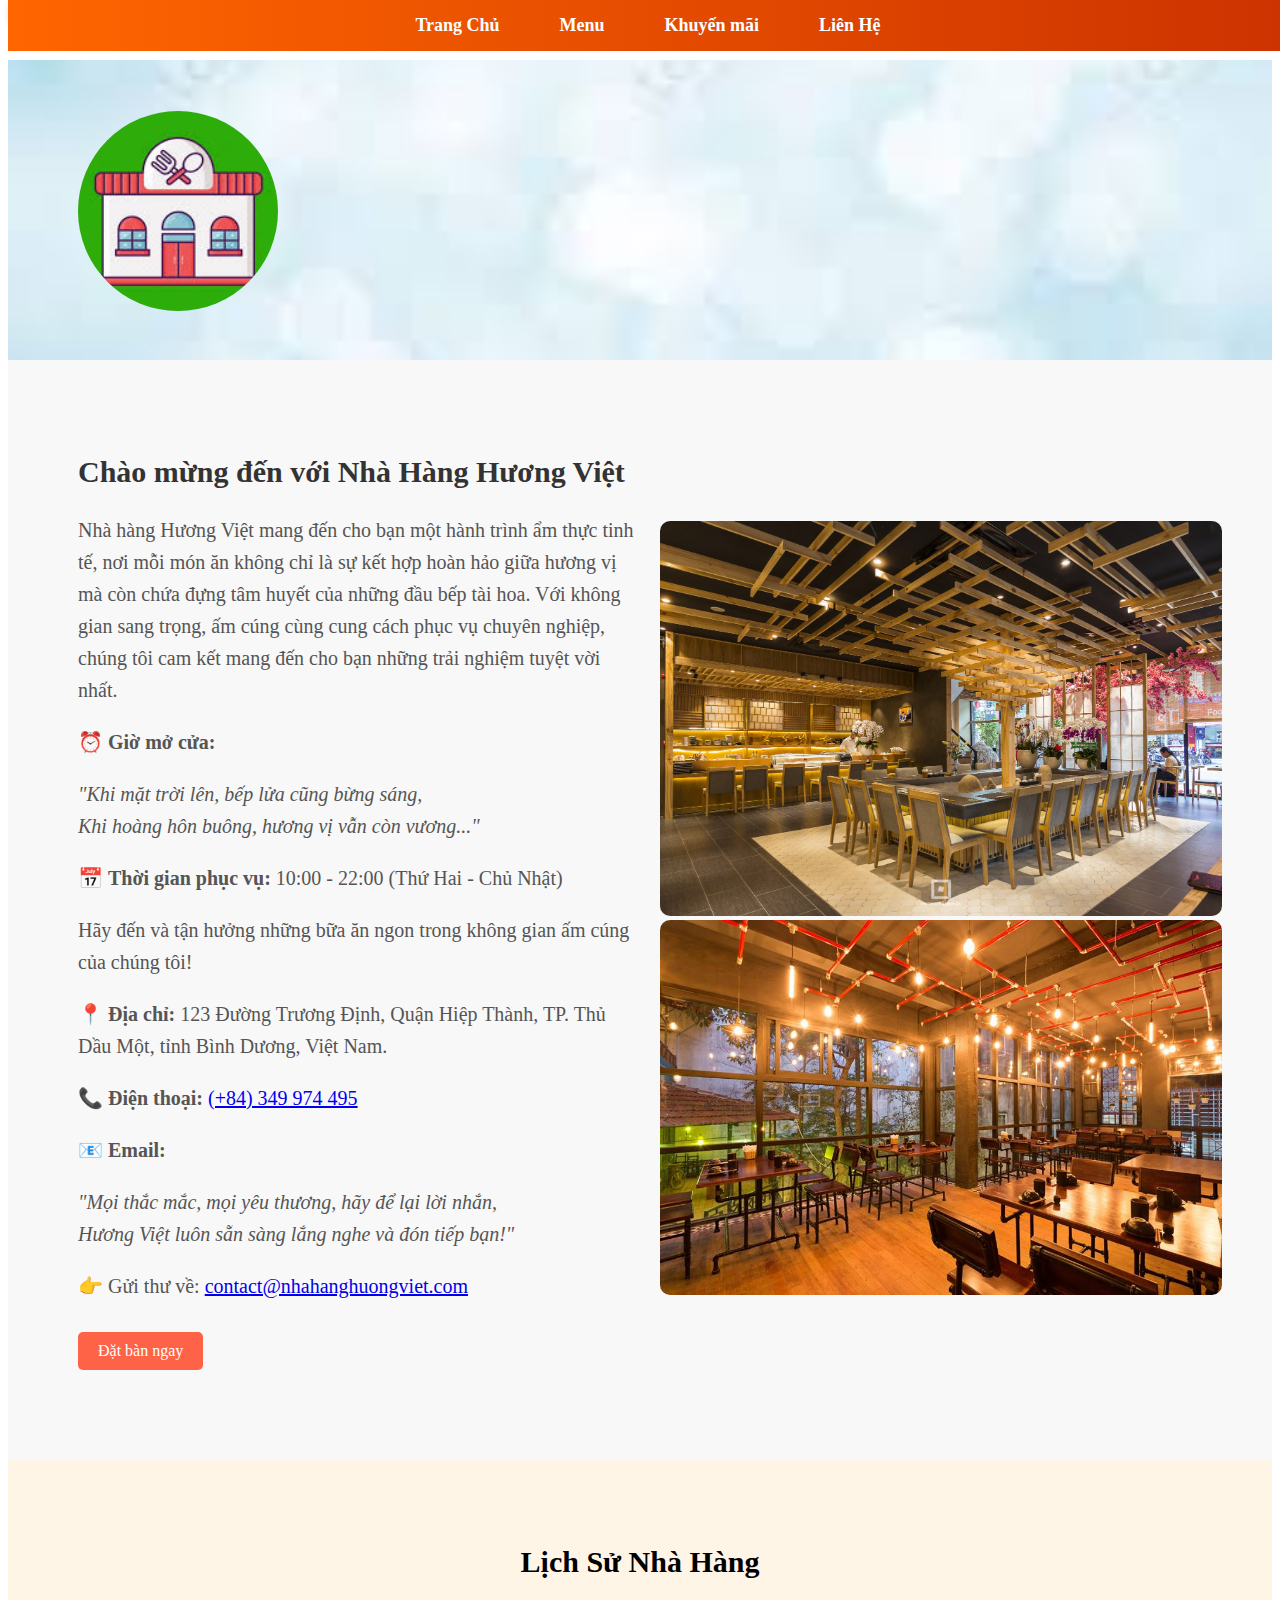
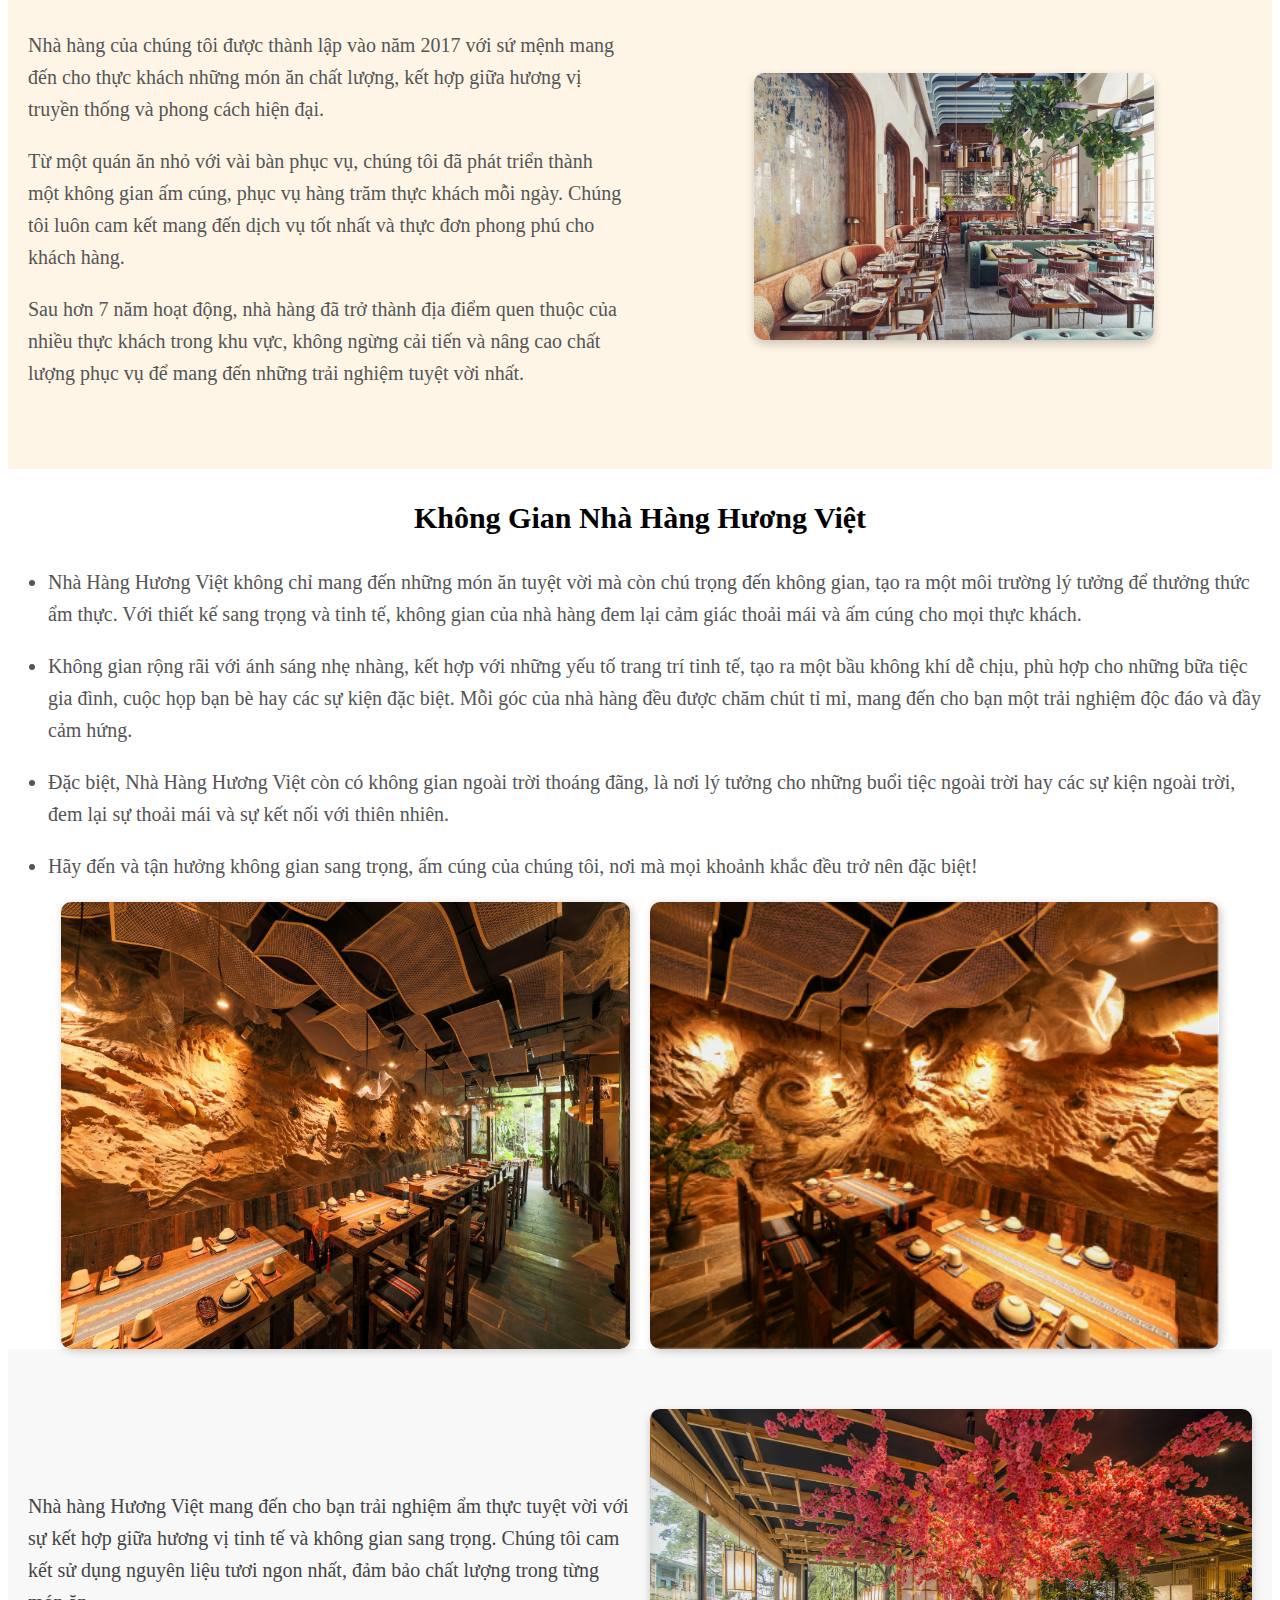
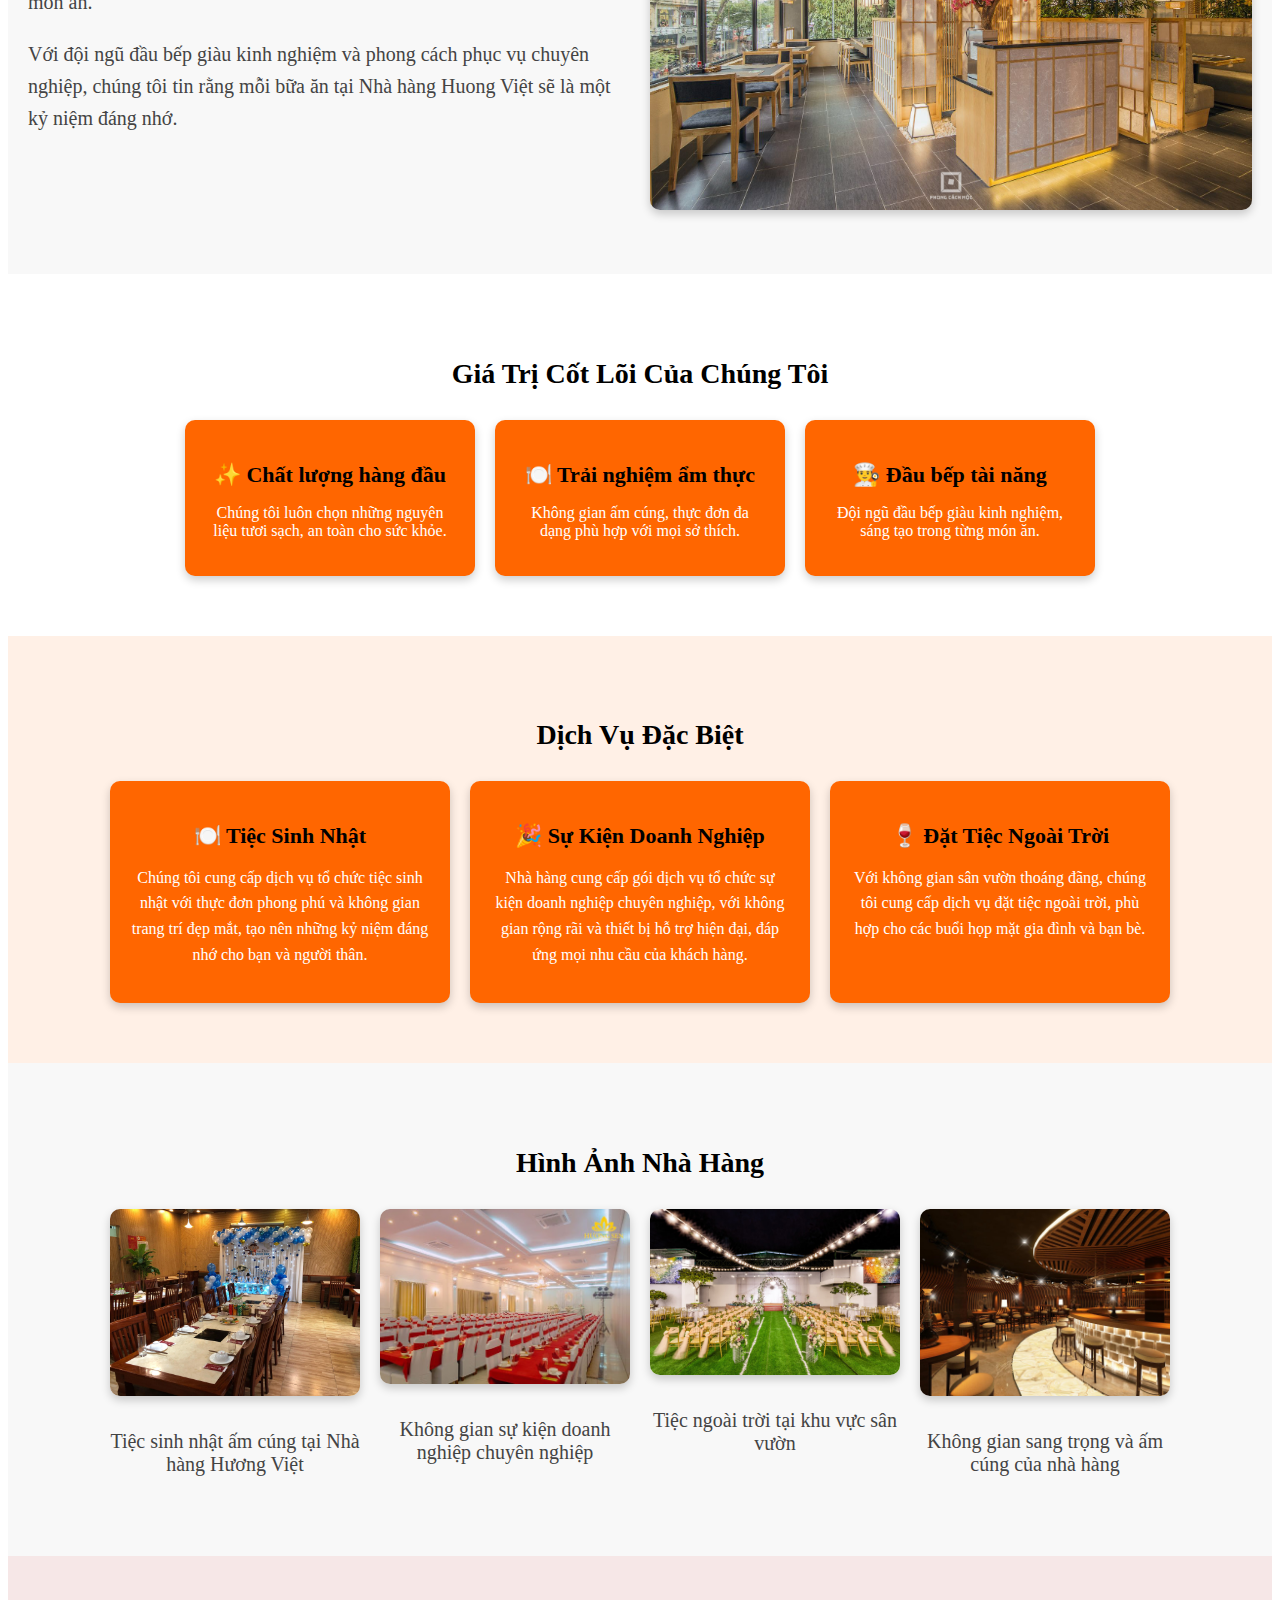
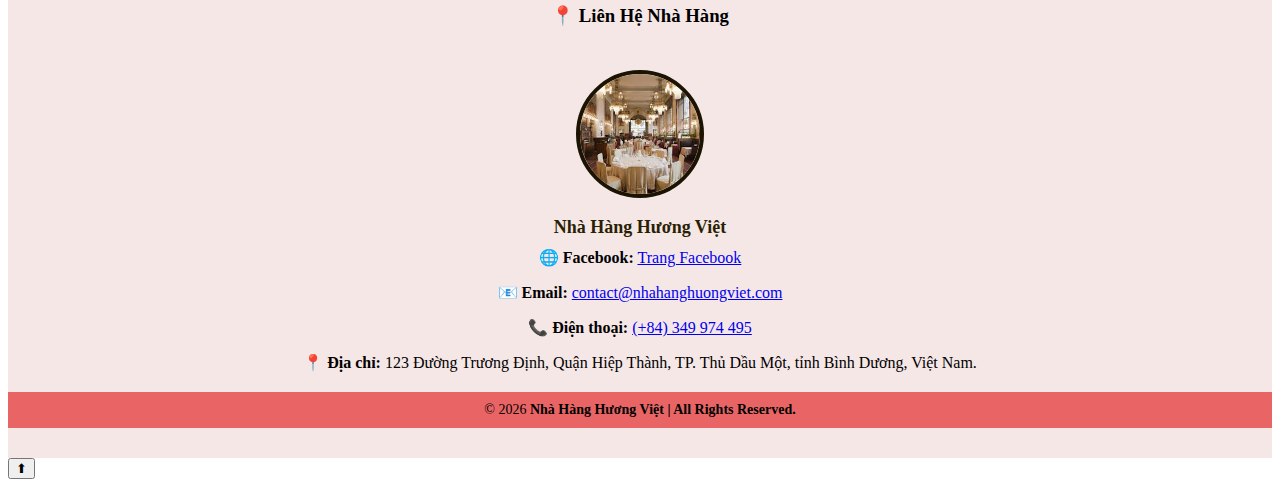
<file: index.html>
<!DOCTYPE html>
<html lang="en">
  <head>
    <meta charset="UTF-8" />
    <meta name="viewport" content="width=device-width, initial-scale=1.0" />
    <title>Nhà Hàng Hương Việt</title>
    <!-- Thêm Meta Tags cho Open Graph (Facebook) -->
    <meta property="og:image" content="URL_to_your_image.jpg" />
    <meta property="og:title" content="Nhà Hàng Hương Việt" />
    <meta
      property="og:description"
      content="Chào mừng bạn đến với Nhà Hàng Hương Việt, nơi tinh hoa ẩm thực hòa quyện cùng không gian sang trọng."
    />

    <!-- Thêm Favicon -->
    <link rel="icon" href="favicon.ico" sizes="16x16 32x32 48x48" />
    <meta
      name="description"
      content="Nhà Hàng Hương Việt mang đến sự kết hợp giữa hương vị truyền thống và không gian hiện đại, mang lại trải nghiệm ẩm thực tuyệt vời."
    />
    <meta
      name="keywords"
      content="Nhà Hàng, Hương Việt, Ẩm thực, Bình Dương, Tiệc, Nhà hàng Việt Nam"
    />

    <link rel="stylesheet" href="style.css" />
  </head>
  <body>
    <header>
      <div class="navbar">
        <ul class="nav-menu">
          <li><a href="index.html">Trang Chủ</a></li>
          <li><a href="menu.html">Menu</a></li>
          <li><a href="Khuyen_mai.html">Khuyến mãi</a></li>
          <li><a href="Lien_he.html">Liên Hệ</a></li>
        </ul>
      </div>
      <div class="banner">
        <img src="anh_1.jpg" alt="Ảnh bìa" />
        <div class="logo-container">
          <img src="logo.jpg" alt="Logo" class="logo-img" />
        </div>
        <div class="text-overlay">
          <h1 class="fade-in">Nhà Hàng Hương Việt</h1>
          <p class="fade-in">
            Chào mừng bạn đến với nhà hàng Hương Việt, nơi tinh hoa ẩm thực hòa
            quyện cùng không gian sang trọng, mang đến trải nghiệm ẩm thực tuyệt
            vời cho mọi thực khách.
          </p>
        </div>
      </div>
    </header>

    <section class="intro">
      <div class="intro-content">
        <h2><strong>Chào mừng đến với Nhà Hàng Hương Việt</strong></h2>
        <p>
          Nhà hàng Hương Việt mang đến cho bạn một hành trình ẩm thực tinh tế,
          nơi mỗi món ăn không chỉ là sự kết hợp hoàn hảo giữa hương vị mà còn
          chứa đựng tâm huyết của những đầu bếp tài hoa. Với không gian sang
          trọng, ấm cúng cùng cung cách phục vụ chuyên nghiệp, chúng tôi cam kết
          mang đến cho bạn những trải nghiệm tuyệt vời nhất.
        </p>
        <p><b>⏰ Giờ mở cửa:</b></p>
        <p>
          <i
            >"Khi mặt trời lên, bếp lửa cũng bừng sáng, <br />
            Khi hoàng hôn buông, hương vị vẫn còn vương..."</i
          >
        </p>
        <p>📅 <b>Thời gian phục vụ:</b> 10:00 - 22:00 (Thứ Hai - Chủ Nhật)</p>
        <p>
          Hãy đến và tận hưởng những bữa ăn ngon trong không gian ấm cúng của
          chúng tôi!
        </p>
        <p>
          <b>📍 Địa chỉ:</b> 123 Đường Trương Định, Quận Hiệp Thành, TP. Thủ Dầu
          Một, tỉnh Bình Dương, Việt Nam.
        </p>
        <p>
          <b>📞 Điện thoại:</b> <a href="tel:+8449974495">(+84) 349 974 495</a>
        </p>
        <p><b>📧 Email:</b></p>
        <p>
          <i
            >"Mọi thắc mắc, mọi yêu thương, hãy để lại lời nhắn, <br />
            Hương Việt luôn sẵn sàng lắng nghe và đón tiếp bạn!"</i
          >
        </p>
        <p>
          👉 Gửi thư về:
          <a href="mailto:contact@nhahanghuongviet.com"
            >contact@nhahanghuongviet.com</a
          >
          <!-- Thêm nút Đặt Bàn ở đây -->
    <div class="btn-container">
      <a href="Lien_he.html#dat-ban" class="btn-dat-ban">Đặt bàn ngay</a>
    </div>
        </p>
      </div>
      <div class="intro-image">
        <img src="anh_trang_chu_1.jpg" alt="nhà hàng " />
        <img src="anh_trang_chu_2.jpg" alt="nhà hàng view khác" />
      </div>
    </section>
    <section id="history" class="history">
      <h2><b>Lịch Sử Nhà Hàng</b></h2>
      <div class="history-content">
        <div class="history-text">
          <p>
            Nhà hàng của chúng tôi được thành lập vào năm 2017 với sứ mệnh mang
            đến cho thực khách những món ăn chất lượng, kết hợp giữa hương vị
            truyền thống và phong cách hiện đại.
          </p>
          <p>
            Từ một quán ăn nhỏ với vài bàn phục vụ, chúng tôi đã phát triển
            thành một không gian ấm cúng, phục vụ hàng trăm thực khách mỗi ngày.
            Chúng tôi luôn cam kết mang đến dịch vụ tốt nhất và thực đơn phong
            phú cho khách hàng.
          </p>
          <p>
            Sau hơn 7 năm hoạt động, nhà hàng đã trở thành địa điểm quen thuộc
            của nhiều thực khách trong khu vực, không ngừng cải tiến và nâng cao
            chất lượng phục vụ để mang đến những trải nghiệm tuyệt vời nhất.
          </p>
        </div>
        <div class="history-image">
          <img src="anh_lich_su_nha_hang.jpg" alt="Hình ảnh lịch sử nhà hàng" />
        </div>
      </div>
    </section>

    <section class="restaurant-space">
      <h2><b>Không Gian Nhà Hàng Hương Việt</b></h2>
      <ul>
        <li>
          <p>
            Nhà Hàng Hương Việt không chỉ mang đến những món ăn tuyệt vời mà còn
            chú trọng đến không gian, tạo ra một môi trường lý tưởng để thưởng
            thức ẩm thực. Với thiết kế sang trọng và tinh tế, không gian của nhà
            hàng đem lại cảm giác thoải mái và ấm cúng cho mọi thực khách.
          </p>
        </li>

        <li>
          <p>
            Không gian rộng rãi với ánh sáng nhẹ nhàng, kết hợp với những yếu tố
            trang trí tinh tế, tạo ra một bầu không khí dễ chịu, phù hợp cho
            những bữa tiệc gia đình, cuộc họp bạn bè hay các sự kiện đặc biệt.
            Mỗi góc của nhà hàng đều được chăm chút tỉ mỉ, mang đến cho bạn một
            trải nghiệm độc đáo và đầy cảm hứng.
          </p>
        </li>

        <li>
          <p>
            Đặc biệt, Nhà Hàng Hương Việt còn có không gian ngoài trời thoáng
            đãng, là nơi lý tưởng cho những buổi tiệc ngoài trời hay các sự kiện
            ngoài trời, đem lại sự thoải mái và sự kết nối với thiên nhiên.
          </p>
        </li>

        <li>
          <p>
            Hãy đến và tận hưởng không gian sang trọng, ấm cúng của chúng tôi,
            nơi mà mọi khoảnh khắc đều trở nên đặc biệt!
          </p>
        </li>
      </ul>
      <div class="restaurant-images">
        <img src="anh_trang_chu_3.jpg" alt="Không gian nhà hàng 1" />
        <img src="anh_trang_chu_4.jpg" alt="Không gian nhà hàng 2" />
      </div>
    </section>

    <section class="about">
      <div class="about-content">
        <p>
          Nhà hàng Hương Việt mang đến cho bạn trải nghiệm ẩm thực tuyệt vời với
          sự kết hợp giữa hương vị tinh tế và không gian sang trọng. Chúng tôi
          cam kết sử dụng nguyên liệu tươi ngon nhất, đảm bảo chất lượng trong
          từng món ăn.
        </p>
        <p>
          Với đội ngũ đầu bếp giàu kinh nghiệm và phong cách phục vụ chuyên
          nghiệp, chúng tôi tin rằng mỗi bữa ăn tại Nhà hàng Huong Việt sẽ là
          một kỷ niệm đáng nhớ.
        </p>
      </div>
      <div class="about-image">
        <img src="anh_thong_tin.jpg" alt="Không gian nhà hàng" />
      </div>
    </section>

    <section class="values">
      <h2><b>Giá Trị Cốt Lõi Của Chúng Tôi</b></h2>
      <div class="values-grid">
        <div class="value-item">
          <h3><b>✨ Chất lượng hàng đầu</b></h3>
          <p>
            Chúng tôi luôn chọn những nguyên liệu tươi sạch, an toàn cho sức
            khỏe.
          </p>
        </div>
        <div class="value-item">
          <h3><b>🍽️ Trải nghiệm ẩm thực</b></h3>
          <p>Không gian ấm cúng, thực đơn đa dạng phù hợp với mọi sở thích.</p>
        </div>
        <div class="value-item">
          <h3><b>👨‍🍳 Đầu bếp tài năng</b></h3>
          <p>Đội ngũ đầu bếp giàu kinh nghiệm, sáng tạo trong từng món ăn.</p>
        </div>
      </div>
    </section>
    <section class="services">
      <h2><b>Dịch Vụ Đặc Biệt</b></h2>
      <div class="services-container">
        <div class="service-item">
          <h3><b>🍽️ Tiệc Sinh Nhật</b></h3>
          <p>
            Chúng tôi cung cấp dịch vụ tổ chức tiệc sinh nhật với thực đơn phong
            phú và không gian trang trí đẹp mắt, tạo nên những kỷ niệm đáng nhớ
            cho bạn và người thân.
          </p>
        </div>
        <div class="service-item">
          <h3><b>🎉 Sự Kiện Doanh Nghiệp</b></h3>
          <p>
            Nhà hàng cung cấp gói dịch vụ tổ chức sự kiện doanh nghiệp chuyên
            nghiệp, với không gian rộng rãi và thiết bị hỗ trợ hiện đại, đáp ứng
            mọi nhu cầu của khách hàng.
          </p>
        </div>
        <div class="service-item">
          <h3><b>🍷 Đặt Tiệc Ngoài Trời</b></h3>
          <p>
            Với không gian sân vườn thoáng đãng, chúng tôi cung cấp dịch vụ đặt
            tiệc ngoài trời, phù hợp cho các buổi họp mặt gia đình và bạn bè.
          </p>
        </div>
      </div>
    </section>

    <section class="gallery">
      <h2><b>Hình Ảnh Nhà Hàng</b></h2>
      <div class="image-gallery">
        <div class="image-item">
          <img src="anh _thong_tin_2.jpg" alt="Tiệc sinh nhật tại nhà hàng" />
          <p>Tiệc sinh nhật ấm cúng tại Nhà hàng Hương Việt</p>
        </div>
        <div class="image-item">
          <img
            src="anh_thong_tin_3.jpg"
            alt="Sự kiện doanh nghiệp tại nhà hàng"
          />
          <p>Không gian sự kiện doanh nghiệp chuyên nghiệp</p>
        </div>
        <div class="image-item">
          <img src="anh_thong_tin_4.jpg" alt="Tiệc ngoài trời tại nhà hàng" />
          <p>Tiệc ngoài trời tại khu vực sân vườn</p>
        </div>
        <div class="image-item">
          <img src="anh_thong_tin_5.jpg" alt="Không gian nhà hàng Nhóm 6" />
          <p>Không gian sang trọng và ấm cúng của nhà hàng</p>
        </div>


       
    </section>

    <footer>
      <section id="contact">
        <h3><b>📍 Liên Hệ Nhà Hàng</b></h3>
        <div class="image-wrapper">
   <div class="footer-container">
        <div class="footer-info">
          <p>
            
               <img src="anh.jpg" alt="Logo nhà hàng" class="profile-img" />
        </div>
        <span class="profile-name"><b>Nhà Hàng Hương Việt</b></span>
      </section>

      <b>🌐 Facebook:</b>
      <a href="https://www.facebook.com/share/1EiDKu8Ysp/" target="_blank"
        >Trang Facebook</a
      >
          </p>
          <p>
            <b>📧 Email:</b>
            <a href="mailto:contact@nhahanghuongviet.com"
              >contact@nhahanghuongviet.com</a
            >
          </p>
          <p>
            <b>📞 Điện thoại:</b>
            <a href="tel:+8449974495">(+84) 349 974 495</a>
          </p>
          <p>
            <b>📍 Địa chỉ:</b> 123 Đường Trương Định, Quận Hiệp Thành, TP. Thủ
            Dầu Một, tỉnh Bình Dương, Việt Nam.
          </p>
        </div>
      </div>

      <div class="footer-bottom">
        <p>
          &copy; <span id="year"></span>
          <b>Nhà Hàng Hương Việt | All Rights Reserved.</b>
        </p>
      </div>

      <script>
        document.getElementById("year").textContent = new Date().getFullYear();
      </script>
    </footer>
    <button onclick="topFunction()" id="backToTopBtn" title="Lên đầu trang">⬆</button>
    <script>
      // Hiện nút khi cuộn xuống 100px
      window.onscroll = function() { scrollFunction(); };
    
      function scrollFunction() {
        const btn = document.getElementById("backToTopBtn");
        if (document.body.scrollTop > 100 || document.documentElement.scrollTop > 100) {
          btn.style.display = "block";
        } else {
          btn.style.display = "none";
        }
      }
    
      // Khi nhấn, cuộn lên đầu
      function topFunction() {
        window.scrollTo({ top: 0, behavior: 'smooth' });
      }
      






    </script>
    
  </body>
</html>
</file>
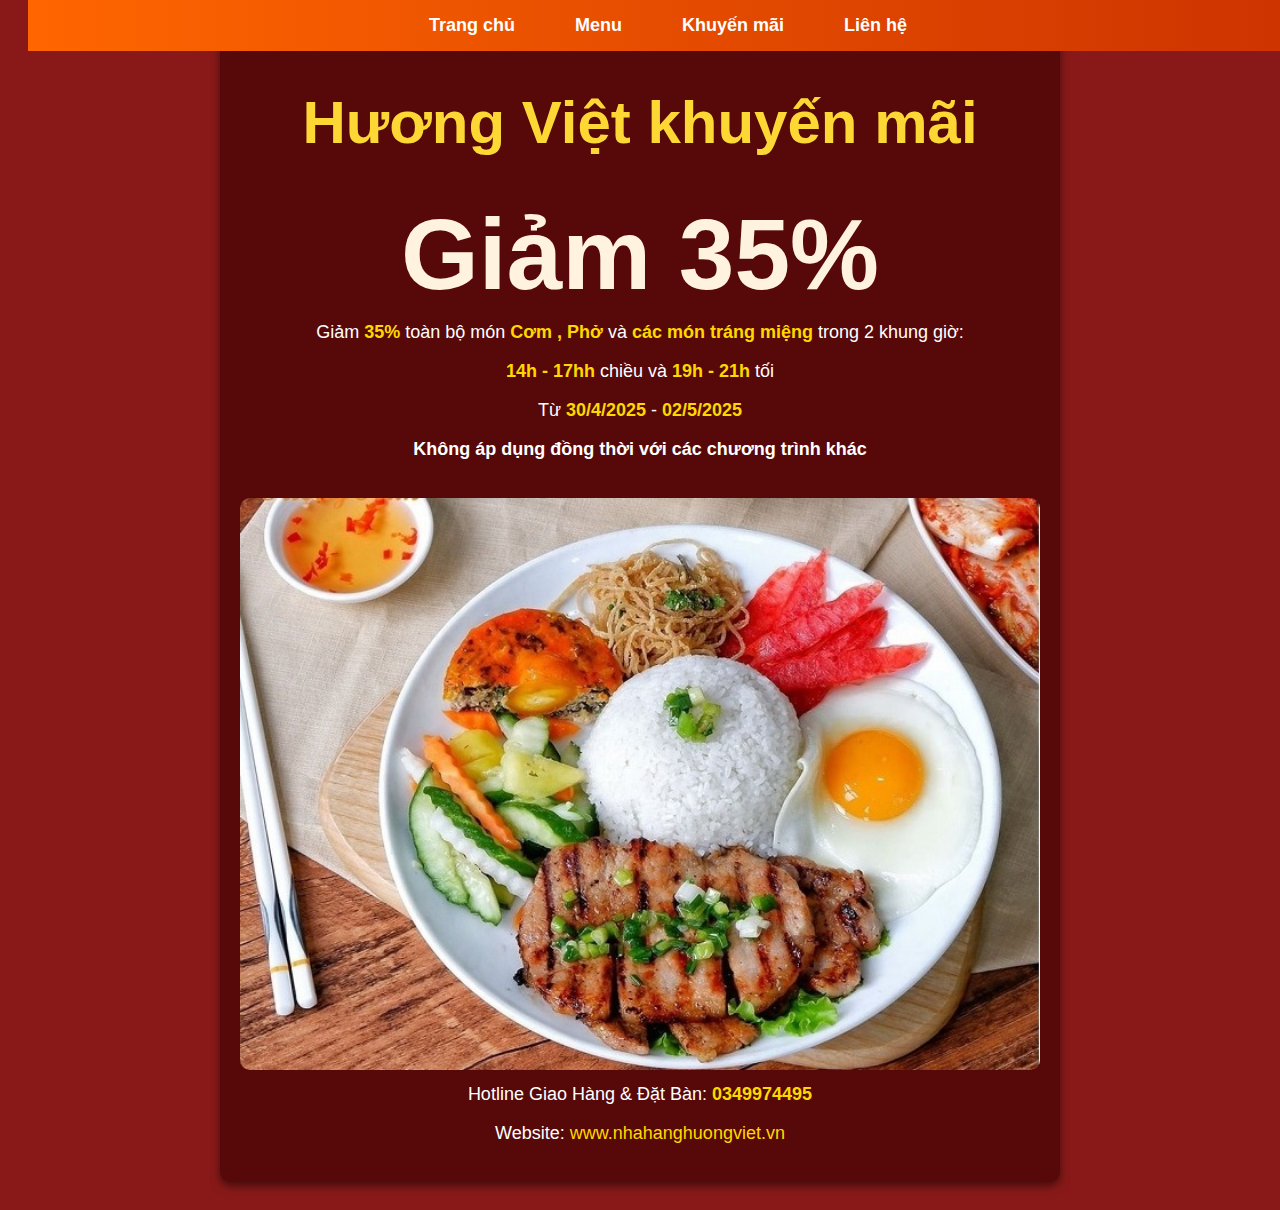
<file: Khuyen_mai.html>
<!DOCTYPE html>
<html lang="en">
  <head>
    <meta charset="UTF-8" />
    <meta name="viewport" content="width=device-width, initial-scale=1.0" />
    <title>Khuyến mãi</title>
    <link rel="stylesheet" href="Khuyen_mai.css" />
  </head>
  <body>
    <header>
      <nav>
        <ul class="nav-menu">
          <li><a href="index.html">Trang chủ</a></li>
          <li><a href="Menu.html">Menu</a></li>
          <li><a href="Khuyen_mai.html">Khuyến mãi</a></li>
          <li><a href="Lien_he.html">Liên hệ</a></li>
          
        </ul>
        
      
  </header>
 <section>
    <div class="promo-container">
      <h1>Hương Việt khuyến mãi</h1>
      <div class="discount">Giảm 35%</div>
      <p class="details">
        Giảm <span class="highlight">35%</span> toàn bộ món
        <span class="highlight">Cơm , Phở</span> và
        <span class="highlight"> các món tráng miệng</span> trong 2 khung giờ:
      </p>
      <p class="details">
        <span class="highlight">14h - 17hh</span> chiều và
        <span class="highlight">19h - 21h</span> tối
      </p>
      <p class="details">
        Từ <span class="highlight">30/4/2025</span> -
        <span class="highlight">02/5/2025</span>
      </p>
      <p class="details">
        <strong>Không áp dụng đồng thời với các chương trình khác</strong>
      </p>
      <img src="4.jpg" alt="Khuyến mãi đặt biệt" class="promo-image" />
      <p class="details">
        Hotline Giao Hàng & Đặt Bàn: <span class="highlight">0349974495</span>
      </p>
      <p class="details">
        Website:
        <a
          href="https://nhom6.vn"
          target="_blank"
          style="color: #ffd700; text-decoration: none"
          >www.nhahanghuongviet.vn</a
        >
      </p>
    </div>
  </section>
  
    
  </body>
</html>
</file>
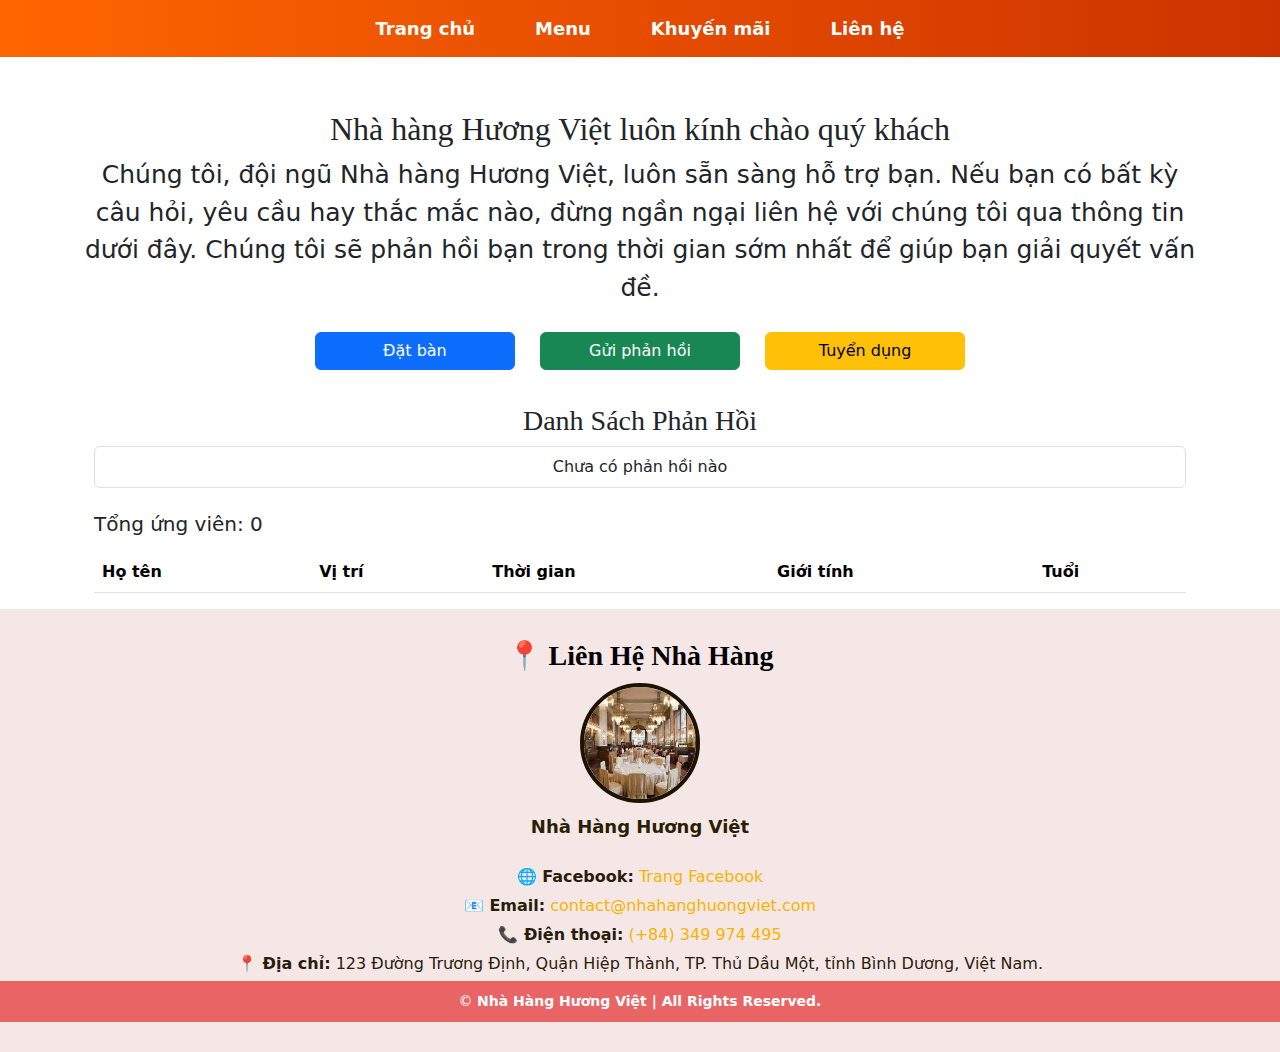
<file: Lien_he.html>
<!DOCTYPE html>
<html lang="en">
  <head>
    <meta charset="UTF-8" />
    <meta name="viewport" content="width=device-width, initial-scale=1.0" />
    <title>Liên hệ</title>
    <link rel="stylesheet" href="Lien_he.css" />
    <link
      href="https://cdn.jsdelivr.net/npm/bootstrap@5.3.0/dist/css/bootstrap.min.css"
      rel="stylesheet"
    />
    <script src="https://cdn.jsdelivr.net/npm/@popperjs/core@2.11.6/dist/umd/popper.min.js"></script>
    <script src="https://code.jquery.com/jquery-3.6.0.min.js"></script>

    <script src="https://cdn.jsdelivr.net/npm/bootstrap@5.3.0/dist/js/bootstrap.bundle.min.js"></script>
   
   
    
    
  </head>
  <body>
    <script src="https://cdn.jsdelivr.net/npm/bootstrap@5.3.3/dist/js/bootstrap.bundle.min.js"></script>
    <header>
      <nav>
        <ul class="nav-menu">
          <li><a href="index.html">Trang chủ</a></li>
          <li><a href="Menu.html">Menu</a></li>
          <li><a href="Khuyen_mai.html">Khuyến mãi</a></li>
          <li><a href="Lien_he.html">Liên hệ</a></li>
        </ul>
      </nav>
    </header>

    <main class="container">
      <section class="contact-section text-center">
        <h2>Nhà hàng Hương Việt luôn kính chào quý khách</h2>
        <p>
          Chúng tôi, đội ngũ Nhà hàng Hương Việt, luôn sẵn sàng hỗ trợ bạn. Nếu
          bạn có bất kỳ câu hỏi, yêu cầu hay thắc mắc nào, đừng ngần ngại liên
          hệ với chúng tôi qua thông tin dưới đây. Chúng tôi sẽ phản hồi bạn
          trong thời gian sớm nhất để giúp bạn giải quyết vấn đề.
        </p>

       
        <button
          type="button"
          class="btn btn-primary"
          data-bs-toggle="modal"
          data-bs-target="#datBanModal"
        >
          Đặt bàn
        </button>
        <button
          type="button"
          class="btn btn-success"
          data-bs-toggle="modal"
          data-bs-target="#phanHoiModal"
        >
          Gửi phản hồi
        </button>
        <button
          type="button"
          class="btn btn-warning"
          data-bs-toggle="modal"
          data-bs-target="#tuyenDungModal"
        >
          Tuyển dụng
        </button>
      </section>

<!-- Modal Đặt bàn -->
<div
  class="modal fade"
  id="datBanModal"
  tabindex="-1"
  aria-labelledby="datBanModalLabel"
  aria-hidden="true"
>
  <div class="modal-dialog">
    <div class="modal-content">
      <div class="modal-header">
        <h5 class="modal-title" id="datBanModalLabel">Đặt Bàn</h5>
        <button
          type="button"
          class="btn-close"
          data-bs-dismiss="modal"
          aria-label="Close"
          onclick="resetForm()"
        ></button>
      </div>
      <div class="modal-body">
        <form id="bookingForm">
          <div class="mb-3">
            <label for="name" class="form-label">Họ và Tên:</label>
            <input type="text" class="form-control" id="name" required />
          </div>
          <div class="mb-3">
            <label for="phone" class="form-label">Số Điện Thoại:</label>
            <input type="tel" class="form-control" id="phone" required />
          </div>
          <div class="mb-3">
            <label for="date" class="form-label">Ngày:</label>
            <input type="date" class="form-control" id="date" required />
          </div>
          <div class="mb-3">
            <label for="time" class="form-label">Giờ:</label>
            <input type="time" class="form-control" id="time" required />
          </div>
          <div class="mb-3">
            <label for="guests" class="form-label">Số Lượng Khách:</label>
            <input
              type="number"
              class="form-control"
              id="guests"
              min="1"
              required
            />
          </div>
          <div class="mb-3">
            <label for="note" class="form-label">Ghi Chú:</label>
            <textarea class="form-control" id="note"></textarea>
          </div>
          <div class="d-flex justify-content-between">
            <button
              type="button"
              class="btn btn-secondary"
              data-bs-dismiss="modal"
              onclick="resetForm()"
            >
              Đóng
            </button>
            <button
              type="button"
              class="btn btn-primary"
              onclick="addBooking()"
            >
              Xác Nhận
            </button>
          </div>
        </form>
      </div>
    </div>
  </div>
</div>
<!-- Toast thông báo thành công -->
<div class="position-fixed bottom-0 end-0 p-3" style="z-index: 1055">
  <div
    id="toastSuccess"
    class="toast align-items-center text-white bg-success border-0"
    role="alert"
    aria-live="assertive"
    aria-atomic="true"
  >
    <div class="d-flex">
      <div class="toast-body">
        Đặt bàn thành công!
      </div>
      <button
        type="button"
        class="btn-close btn-close-white me-2 m-auto"
        data-bs-dismiss="toast"
        aria-label="Close"
      ></button>
    </div>
  </div>
</div>
<script>
  // Lấy dữ liệu đặt bàn từ sessionStorage khi trang được tải
  let bookings = JSON.parse(sessionStorage.getItem("bookings")) || [];
  // Cập nhật danh sách đặt bàn
  function updateBookingList() {
    sessionStorage.setItem("bookings", JSON.stringify(bookings));
  }
  // Thêm đơn đặt bàn mới
  function addBooking() {
    const name = document.getElementById("name").value;
    const phone = document.getElementById("phone").value;
    const date = document.getElementById("date").value;
    const time = document.getElementById("time").value;
    const guests = document.getElementById("guests").value;
    const note = document.getElementById("note").value;
    // Kiểm tra nếu thiếu thông tin
    if (!name || !phone || !date || !time || !guests) {
      alert("Vui lòng nhập đầy đủ thông tin!");
      return;
    }
    const booking = { name, phone, date, time, guests, note };
    bookings.push(booking);
    updateBookingList(); // Cập nhật danh sách đặt bàn
    document.getElementById("bookingForm").reset(); // Reset form
    // Ẩn modal đúng cách bằng Bootstrap 5 API
    const modalEl = document.getElementById("datBanModal");
    const modal = bootstrap.Modal.getInstance(modalEl) || new bootstrap.Modal(modalEl);
    modal.hide();
    // Khi modal ẩn xong, hiện toast + dọn dẹp lớp mờ
    modalEl.addEventListener("hidden.bs.modal", function () {
      const toast = new bootstrap.Toast(document.getElementById("toastSuccess"));
      toast.show(); // Hiển thị toast thông báo thành công
      // Dọn modal backdrop nếu bị kẹt
      document.querySelectorAll('.modal-backdrop').forEach(el => el.remove());
      document.body.classList.remove('modal-open'); // Xóa lớp mở modal
      document.body.style = ''; // Reset lại style của body
    }, { once: true });
  }
  // Reset form khi đóng modal
  function resetForm() {
    document.getElementById("bookingForm").reset();
  }
  // Hàm fix modal bị stuck
  function fixModalStuck() {
    document.querySelectorAll(".modal-backdrop").forEach((el) => el.remove());
    document.body.classList.remove("modal-open");
    document.body.style = "";
  }
  // Lắng nghe sự kiện mở modal
  document.getElementById("openModalBtn").addEventListener("click", function () {
    fixModalStuck();
    const modal = new bootstrap.Modal(document.getElementById("datBanModal"));
    modal.show();
  });
  // Khi trang được tải
  window.onload = updateBookingList;
</script>

 <!-- Modal Phản hồi -->
<div
class="modal fade"
id="phanHoiModal"
tabindex="-1"
aria-labelledby="phanHoiLabel"
aria-hidden="true"
>
<div class="modal-dialog">
  <div class="modal-content">
    <div class="modal-header">
      <h5 class="modal-title" id="phanHoiLabel">Gửi phản hồi</h5>
      <button
        type="button"
        class="btn-close"
        data-bs-dismiss="modal"
        aria-label="Close"
      ></button>
    </div>
    <div class="modal-body">
      <form>
        <div class="mb-3">
          <label for="userName" class="form-label">Họ và tên:</label>
          <input
            type="text"
            class="form-control"
            id="userName"
            required
          />
        </div>
        <div class="mb-3">
          <label for="rating" class="form-label">Đánh giá:</label>
          <select class="form-select" id="rating">
            <option value="5">⭐️⭐️⭐️⭐️⭐️ - Tuyệt vời</option>
            <option value="4">⭐️⭐️⭐️⭐️ - Tốt</option>
            <option value="3">⭐️⭐️⭐️ - Trung bình</option>
            <option value="2">⭐️⭐️ - Kém</option>
            <option value="1">⭐️ - Rất tệ</option>
          </select>
        </div>
        <div class="mb-3">
          <label for="message" class="form-label">Nội dung phản hồi:</label>
          <textarea
            class="form-control"
            id="message"
            rows="3"
            required
          ></textarea>
        </div>
      </form>
    </div>
    <div class="modal-footer">
      <button
        type="button"
        class="btn btn-secondary"
        data-bs-dismiss="modal"
      >
        Đóng
      </button>
      <button
        type="button"
        class="btn btn-success"
        onclick="addFeedback()"
      >
        Gửi
      </button>
    </div>
  </div>
</div>
</div>
<!-- Danh sách phản hồi -->
<div class="container mt-4">
<h3 class="text-center">
  Danh Sách Phản Hồi <span id="feedbackCount"></span>
</h3>
<ul id="feedbackList" class="list-group">
  <li class="list-group-item text-center">Chưa có phản hồi nào</li>
</ul>
</div>
<script>
let feedbacks = JSON.parse(localStorage.getItem("feedbacks")) || [];
// Hàm fix modal bị stuck và dọn backdrop dư thừa
function fixModalStuck() {
  const modalBackdrops = document.querySelectorAll(".modal-backdrop");
  modalBackdrops.forEach((el) => el.remove());  // Xóa tất cả backdrop
  document.body.classList.remove("modal-open");  // Loại bỏ class modal-open
  document.body.style = "";  // Reset các style của body
}
// Cập nhật danh sách phản hồi và số lượng phản hồi
function updateFeedbackList() {
  const list = document.getElementById("feedbackList");
  list.innerHTML = "";
  const feedbackCount = document.getElementById("feedbackCount");
  if (feedbacks.length === 0) {
    list.innerHTML =
      '<li class="list-group-item text-center">Chưa có phản hồi nào</li>';
    feedbackCount.innerText = "";
    return;
  }
  feedbackCount.innerText = `(${getTotalFeedbacks()} phản hồi)`;

  feedbacks.forEach((fb, index) => {
    const li = document.createElement("li");
    li.className = "list-group-item";
    li.innerHTML = `
      <strong>${fb.name}</strong> - ${"⭐️".repeat(fb.rating)}<br>
      <em>${fb.message}</em>
      <hr>
      <div>
        <input type="text" id="commentText${index}" placeholder="Bình luận..." class="form-control mb-2">
        <select class="form-select mb-2" id="commentIcon${index}">
          <option value="😊">😊</option>
          <option value="😞">😞</option>
          <option value="❤️">❤️</option>
          <option value="👍">👍</option>
        </select>
        <button class="btn btn-primary btn-sm" onclick="addComment(${index})">Thêm bình luận</button>
      </div>
      <ul id="commentsList${index}" class="list-group mt-2"></ul>
    `;
    list.appendChild(li);

    // Hiển thị bình luận
    updateComments(index);
  });
}
// Thêm phản hồi mới
function addFeedback() {
  const name = document.getElementById("userName").value.trim();
  const rating = document.getElementById("rating").value;
  const message = document.getElementById("message").value.trim();

  if (!name || !message) {
    alert("Vui lòng nhập đầy đủ họ tên và nội dung phản hồi!");
    return;
  }
  const feedback = {
    name,
    rating,
    message,
    comments: [],
  };
  feedbacks.push(feedback);
  localStorage.setItem("feedbacks", JSON.stringify(feedbacks));
  updateFeedbackList();
  // Reset form
  document.getElementById("userName").value = "";
  document.getElementById("rating").value = "5";
  document.getElementById("message").value = "";

  // Đóng modal và dọn dẹp backdrop dư thừa
  const modal = bootstrap.Modal.getInstance(
    document.getElementById("phanHoiModal")
  );
  modal.hide();
  fixModalStuck();
}
// Thêm bình luận
function addComment(feedbackIndex) {
  const commentText = document
    .getElementById(`commentText${feedbackIndex}`)
    .value.trim();
  const commentIcon = document.getElementById(
    `commentIcon${feedbackIndex}`
  ).value;

  if (!commentText) {
    alert("Vui lòng nhập bình luận!");
    return;
  }
  const comment = {
    text: commentText,
    icon: commentIcon,
  };
 feedbacks[feedbackIndex].comments.push(comment);
  localStorage.setItem("feedbacks", JSON.stringify(feedbacks));
  updateComments(feedbackIndex);
  // Cập nhật số lượng phản hồi
  updateFeedbackList();
  // Clear input fields
  document.getElementById(`commentText${feedbackIndex}`).value = "";
  // Sau khi thêm bình luận, xử lý modal lại
  fixModalStuck();  // Đảm bảo backdrop bị xóa và modal không bị stuck
}
// Hiển thị các bình luận
function updateComments(feedbackIndex) {
  const commentList = document.getElementById(
    `commentsList${feedbackIndex}`
  );
  commentList.innerHTML = "";
  if (feedbacks[feedbackIndex].comments.length === 0) {
    commentList.innerHTML = ""; // Không hiển thị dòng chữ "Chưa có bình luận nào"
    return;
  }
  feedbacks[feedbackIndex].comments.forEach((comment, index) => {
    const li = document.createElement("li");
    li.className =
      "list-group-item d-flex justify-content-between align-items-center";
    li.innerHTML = `${comment.icon} ${comment.text}`;
    commentList.appendChild(li);
  });
}
// Tính tổng số phản hồi (bao gồm bình luận)
function getTotalFeedbacks() {
  let total = feedbacks.length;
  feedbacks.forEach((fb) => {
    total += fb.comments.length; // Cộng thêm số lượng bình luận vào tổng số phản hồi
  });
  return total;
}
// Gọi hàm cập nhật khi tải trang
updateFeedbackList();
</script>




 <!-- Modal Tuyển dụng -->
<div class="modal fade" id="tuyenDungModal" tabindex="-1" aria-labelledby="tuyenDungLabel" aria-hidden="true">
  <div class="modal-dialog">
    <div class="modal-content">
      <div class="modal-header">
        <h5 class="modal-title" id="tuyenDungLabel">Tuyển dụng Nhà Hàng</h5>
        <button type="button" class="btn-close" data-bs-dismiss="modal" aria-label="Close"></button>
      </div>
      <div class="modal-body">
        <form id="tuyenDungForm">
          <div class="row mb-3">
            <div class="col-md-6">
              <label for="hoTen" class="col-form-label">Họ và tên:</label>
              <input type="text" class="form-control" id="hoTen" name="hoTen" required />
            </div>
            <div class="col-md-6">
              <label for="soDienThoai" class="col-form-label">Số điện thoại:</label>
              <input type="tel" class="form-control" id="soDienThoai" name="soDienThoai" required />
            </div>
          </div>
          <div class="row mb-3">
            <div class="col-md-6">
              <label for="gioiTinh" class="col-form-label">Giới tính:</label>
              <select class="form-select" id="gioiTinh" name="gioiTinh" required>
                <option value="">Chọn giới tính</option>
                <option value="Nam">Nam</option>
                <option value="Nữ">Nữ</option>
                <option value="Khác">Khác</option>
              </select>
            </div>
            <div class="col-md-6">
              <label for="viTri" class="col-form-label">Vị trí ứng tuyển:</label>
              <select class="form-select" id="viTri" name="viTri" required>
                <option value="">Chọn vị trí</option>
                <option value="Bếp trưởng">Bếp trưởng</option>
                <option value="Nhân viên phục vụ">Nhân viên phục vụ</option>
                <option value="Quản lý">Quản lý</option>
                <option value="Tạp vụ">Tạp vụ</option>
                <option value="Pha chế">Pha chế</option>
              </select>
            </div>
          </div>
          <div class="row mb-3">
            <div class="col-md-6">
              <label for="ngaySinh" class="col-form-label">Ngày sinh:</label>
              <input type="date" class="form-control" id="ngaySinh" name="ngaySinh" required />
            </div>
            <div class="col-md-6">
              <label for="luong" class="col-form-label">Mức lương mong muốn:</label>
              <input type="number" class="form-control" id="luong" name="luong" required placeholder="Mức lương (VND)" />
            </div>
          </div>
          <div class="mb-3">
            <label for="kinhNghiem" class="col-form-label">Kinh nghiệm làm việc:</label>
            <select class="form-select" id="kinhNghiem" name="kinhNghiem" required>
              <option value="">Chọn kinh nghiệm</option>
              <option value="Không có kinh nghiệm">Không có kinh nghiệm</option>
              <option value="1-2 năm">1-2 năm</option>
              <option value="3-5 năm">3-5 năm</option>
              <option value="Trên 5 năm">Trên 5 năm</option>
            </select>
          </div>
          <div class="mb-3">
            <label for="thoiGianLamViec" class="col-form-label">Thời gian làm việc:</label>
            <select class="form-select" id="thoiGianLamViec" name="thoiGianLamViec" required onchange="showWorkingHours()">
              <option value="">Chọn thời gian làm việc</option>
              <option value="Full-time">Full-time</option>
              <option value="Part-time">Part-time</option>
            </select>
          </div>
          <div id="workingHours" class="mb-3" style="display: none">
            <label class="col-form-label">Giờ làm việc:</label>
            <p id="fullTimeHours" style="display: none">8:00 AM - 5:00 PM</p>
            <div id="partTimeHours" style="display: none">
              <p>Chọn ca làm việc:</p>
              <div>
                <input type="radio" id="morningShift" name="shift" value="Sáng" />
                <label for="morningShift">Ca sáng: 7:00 AM - 12:00 PM</label>
              </div>
              <div>
                <input type="radio" id="afternoonShift" name="shift" value="Chiều" />
                <label for="afternoonShift">Ca chiều: 4:00 PM - 10:30 PM</label>
              </div>
            </div>
          </div>
          <div class="mb-3">
            <label for="uuDiem" class="col-form-label">Ưu điểm:</label>
            <textarea class="form-control" id="uuDiem" name="uuDiem"></textarea>
          </div>
        </form>
      </div>
      <div class="modal-footer">
        <button type="button" class="btn btn-secondary" data-bs-dismiss="modal">Đóng</button>
        <button type="button" class="btn btn-warning" id="submitBtn">Nộp</button>
      </div>
    </div>
  </div>
</div>
<div class="container mt-4">
  <h5 class="mt-4">Tổng ứng viên: <span id="totalApplicants">0</span></h5>
  <table class="table mt-3">
    <thead>
      <tr>
        <th>Họ tên</th>
        <th>Vị trí</th>
        <th>Thời gian</th>
        <th>Giới tính</th>
        <th>Tuổi</th>
      </tr>
    </thead>
    <tbody id="applicantList"></tbody>
  </table>
</div>
<script>
  document.addEventListener("DOMContentLoaded", function () {
    const submitBtn = document.getElementById("submitBtn");
    const applicantList = document.getElementById("applicantList");
    const totalApplicants = document.getElementById("totalApplicants");
    // Load từ LocalStorage
    let applicants = JSON.parse(localStorage.getItem("applicants")) || [];
    applicants.forEach(function (applicant) {
      addApplicantToTable(applicant);
    });
    totalApplicants.textContent = applicants.length;
    // Nút Nộp
    submitBtn.addEventListener("click", async function (event) {
      event.preventDefault();
      const hoTen = document.getElementById("hoTen").value;
      const soDienThoai = document.getElementById("soDienThoai").value;
      const gioiTinh = document.getElementById("gioiTinh").value;
      const ngaySinh = document.getElementById("ngaySinh").value;
      const viTri = document.getElementById("viTri").value;
      const luong = document.getElementById("luong").value;
      const kinhNghiem = document.getElementById("kinhNghiem").value;
      const thoiGianLamViec = document.getElementById("thoiGianLamViec").value;
      const shift = document.querySelector('input[name="shift"]:checked')?.value || "";
      const uuDiem = document.getElementById("uuDiem").value || "Không có";
      if (!hoTen || !soDienThoai || !gioiTinh || !ngaySinh || !viTri || !luong || !thoiGianLamViec) {
        alert("Vui lòng điền đầy đủ thông tin.");
        return;
      }
      if (thoiGianLamViec === "Part-time" && shift === "") {
        alert("Vui lòng chọn ca làm việc nếu bạn chọn Part-time.");
        return;
      }
      const birthDate = new Date(ngaySinh);
      const age = new Date().getFullYear() - birthDate.getFullYear();
      if (age < 18) {
        alert("Bạn phải trên 18 tuổi để ứng tuyển.");
        return;
      }
      const applicant = {
        hoTen,
        soDienThoai,
        gioiTinh,
        ngaySinh,
        viTri,
        luong,
        kinhNghiem,
        thoiGianLamViec,
        shift,
        uuDiem,
        age
      };
      try {
        submitBtn.disabled = true;
        submitBtn.textContent = "Đang gửi...";
       // Lưu vào localStorage
        applicants.push(applicant);
        localStorage.setItem("applicants", JSON.stringify(applicants));
        // Cập nhật bảng
        addApplicantToTable(applicant);
        totalApplicants.textContent = applicants.length;
        // Thông báo
        alert("Thông tin đã được gửi thành công!");
        // Reset form
        document.getElementById("tuyenDungForm").reset();
        document.getElementById("workingHours").style.display = "none";
        // Đóng modal
        const modalElement = document.getElementById("tuyenDungModal");
        const modal = bootstrap.Modal.getOrCreateInstance(modalElement);
        modal.hide();
        // Xử lý khi modal đã đóng xong
        modalElement.addEventListener('hidden.bs.modal', () => {
          const backdrop = document.querySelector(".modal-backdrop");
          if (backdrop) backdrop.remove();
          document.body.classList.remove("modal-open");
          document.body.style.overflow = "auto"; // hoặc ""
        }, { once: true });
        // Reset nút
        setTimeout(() => {
          submitBtn.disabled = false;
          submitBtn.textContent = "Nộp";
        }, 500);
      } catch (error) {
        console.error("Lỗi:", error);
        alert("Gửi thất bại. Vui lòng thử lại!");
        submitBtn.disabled = false;
        submitBtn.textContent = "Nộp";
      }
    });
    function addApplicantToTable(applicant) {
      const row = document.createElement("tr");
      row.innerHTML = `
        <td>${applicant.hoTen}</td>
        <td>${applicant.viTri}</td>
        <td>${applicant.thoiGianLamViec} ${applicant.shift ? "(" + applicant.shift + ")" : ""}</td>
        <td>${applicant.gioiTinh}</td>
        <td>${applicant.age}</td>`;
      applicantList.appendChild(row);
    }
  });
  function showWorkingHours() {
    const thoiGianLamViec = document.getElementById("thoiGianLamViec").value;
    const workingHoursDiv = document.getElementById("workingHours");
    if (thoiGianLamViec === "Part-time") {
      workingHoursDiv.style.display = "block";
      document.getElementById("fullTimeHours").style.display = "none";
      document.getElementById("partTimeHours").style.display = "block";
    } else if (thoiGianLamViec === "Full-time") {
      workingHoursDiv.style.display = "block";
      document.getElementById("fullTimeHours").style.display = "block";
      document.getElementById("partTimeHours").style.display = "none";
    } else {
      workingHoursDiv.style.display = "none";
    }
  }
</script>
<!-- Thêm đoạn CSS này để chắc chắn backdrop không giữ lại -->
<style>
  body:not(.modal-open) .modal-backdrop {
    display: none !important;
  }
</style>
      
    </main>

    <footer>
      <section id="contact">
        <h3><b>📍 Liên Hệ Nhà Hàng</b></h3>
        <div class="image-wrapper">
          <img src="anh.jpg" alt="Logo nhà hàng" class="profile-img" />
        </div>
        <span class="profile-name"><b>Nhà Hàng Hương Việt</b></span>
      </section>

      <div class="footer-container">
        <div class="footer-info">
          <p>
            <b>🌐 Facebook:</b>
            <a href="https://www.facebook.com/share/1EiDKu8Ysp/" target="_blank"
              >Trang Facebook</a
            >
          </p>
          <p>
            <b>📧 Email:</b>
            <a href="mailto:contact@nhahanghuongviet.com"
              >contact@nhahanghuongviet.com</a
            >
          </p>
          <p>
            <b>📞 Điện thoại:</b>
            <a href="tel:+8449974495">(+84) 349 974 495</a>
          </p>
          <p>
            <b>📍 Địa chỉ:</b> 123 Đường Trương Định, Quận Hiệp Thành, TP. Thủ
            Dầu Một, tỉnh Bình Dương, Việt Nam.
          </p>
        </div>
      </div>

      <div class="footer-bottom">
        <p>
          &copy; <span id="year"></span>
          <b>Nhà Hàng Hương Việt | All Rights Reserved.</b>
        </p>
      </div>

      
    </footer>
    

    <script src="https://cdn.jsdelivr.net/npm/bootstrap@5.1.3/dist/js/bootstrap.bundle.min.js"></script>
    <script src="https://cdn.jsdelivr.net/npm/bootstrap@5.3.3/dist/js/bootstrap.bundle.min.js"></script>

</body>
  </body>
</html>
</file>
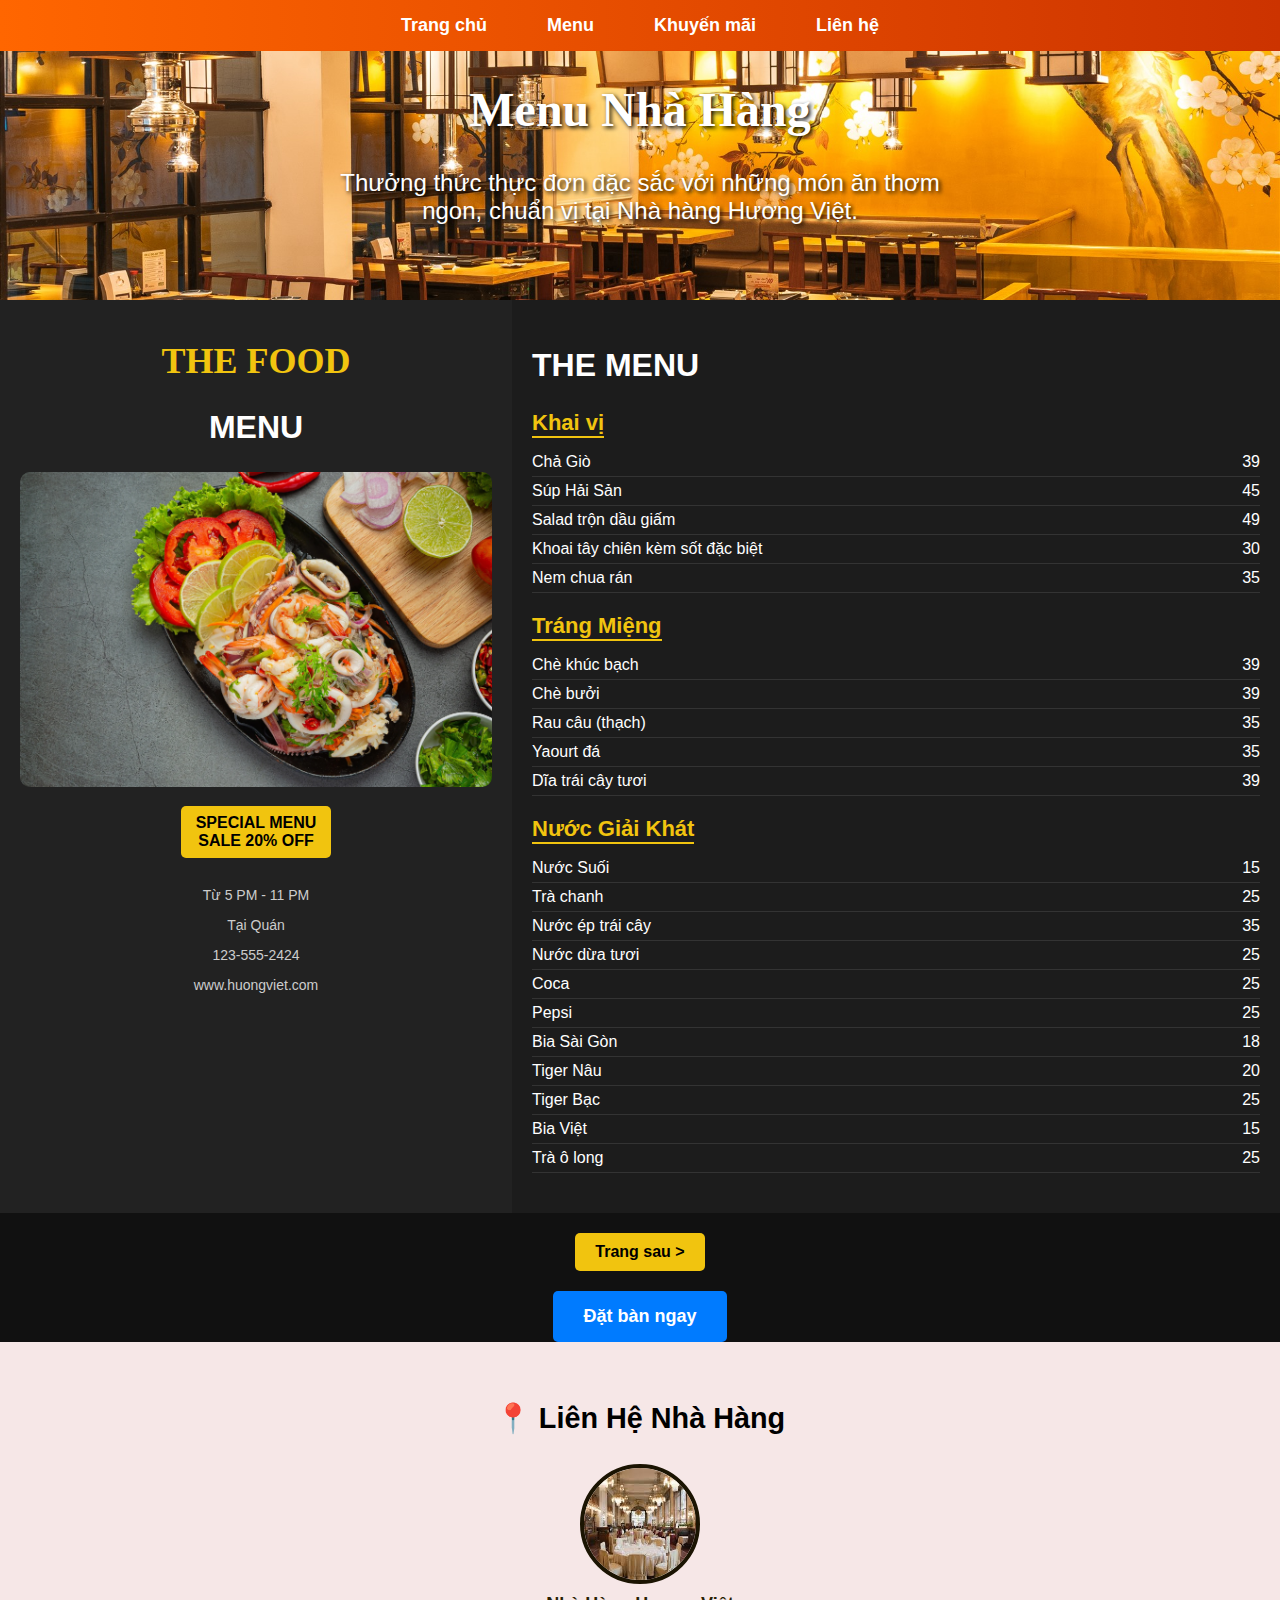
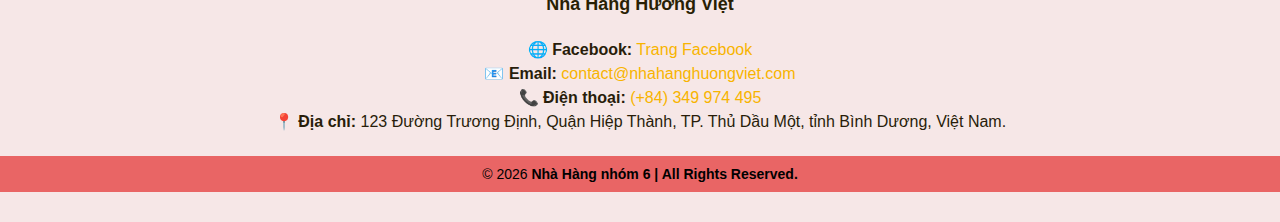
<file: menu.html>
<!DOCTYPE html>
<html lang="en">
  <head>
    <meta charset="UTF-8" />
    <meta name="viewport" content="width=device-width, initial-scale=1.0" />
    <title>Menu</title>
    <link rel="stylesheet" href="menu.css" />
  </head>
  <body>
    <section>
      <div class="banner">
        <img src="1.jpeg" alt="Ảnh bìa" />
        <div class="text-overlay">
          <h1 class="fade-in">Menu Nhà Hàng</h1>
          <p class="fade-in">
            Thưởng thức thực đơn đặc sắc với những món ăn thơm ngon, chuẩn vị
            tại Nhà hàng Hương Việt.
          </p>
        </div>
      </div>
    </section>
    <header>
      <nav>
        <ul class="nav-menu">
          <li><a href="index.html">Trang chủ</a></li>
          <li><a href="Menu.html">Menu</a></li>
          <li><a href="Khuyen_mai.html">Khuyến mãi</a></li>
          <li><a href="Lien_he.html">Liên hệ</a></li>
        </ul>
      </nav>
    </header>

    <div class="menu">
      <!-- Page 1 -->
      <div class="menu-page active">
        <div class="menu-container">
          <div class="left-panel">
            <h1>THE FOOD</h1>
            <h2>MENU</h2>
            <img src="5.webp" alt="Gỏi Hải Sản" />
            <div class="offer">SPECIAL MENU<br />SALE 20% OFF</div>
            <p>Từ 5 PM - 11 PM</p>
            <p>Tại Quán</p>
            <p>123-555-2424</p>
            <p>www.huongviet.com</p>
          </div>

          <div class="right-panel">
            <h2 style="font-size: 32px; color: #fff">THE MENU</h2>

            <div class="section">
              <div class="section-title">Khai vị</div>
              <div class="menu-item"><span>Chả Giò</span><span>39</span></div>
              <div class="menu-item">
                <span>Súp Hải Sản</span><span>45</span>
              </div>
              <div class="menu-item">
                <span>Salad trộn dầu giấm</span><span>49</span>
              </div>
              <div class="menu-item">
                <span>Khoai tây chiên kèm sốt đặc biệt</span><span>30</span>
              </div>
              <div class="menu-item">
                <span>Nem chua rán</span><span>35</span>
              </div>
            </div>
            <div class="section">
              <div class="section-title">Tráng Miệng</div>
              <div class="menu-item">
                <span>Chè khúc bạch</span><span>39</span>
              </div>
              <div class="menu-item"><span>Chè bưởi</span><span>39</span></div>
              <div class="menu-item">
                <span>Rau câu (thạch)</span><span>35</span>
              </div>
              <div class="menu-item"><span>Yaourt đá</span><span>35</span></div>
              <div class="menu-item">
                <span>Dĩa trái cây tươi </span><span>39</span>
              </div>
            </div>

            <div class="section">
              <div class="section-title">Nước Giải Khát</div>
              <div class="menu-item"><span>Nước Suối</span><span>15</span></div>
              <div class="menu-item"><span>Trà chanh</span><span>25</span></div>
              <div class="menu-item">
                <span>Nước ép trái cây </span><span>35</span>
              </div>
              <div class="menu-item">
                <span>Nước dừa tươi</span><span>25</span>
              </div>
              <div class="menu-item"><span>Coca</span><span>25</span></div>
              <div class="menu-item"><span>Pepsi</span><span>25</span></div>
              <div class="menu-item">
                <span>Bia Sài Gòn</span><span>18</span>
              </div>
              <div class="menu-item"><span>Tiger Nâu</span><span>20</span></div>
              <div class="menu-item"><span>Tiger Bạc</span><span>25</span></div>
              <div class="menu-item"><span>Bia Việt</span><span>15</span></div>
              <div class="menu-item">
                <span>Trà ô long</span><span>25</span>
              </div>
            </div>
          </div>
        </div>
      </div>
      <!-- Page 2.1 -->
      <div class="menu-page">
        <div class="menu-container">
          <div class="left-panel">
            <h1>THE FOOD</h1>
            <h2>Các món đặc sản tươi sống</h2>
            <img src="14.jpg" alt="Dessert" />
            <div class="offer">Gà - Bò</div>
            <p>Chúc bạn ăn ngon miệng.</p>
          </div>

          <div class="right-panel">
            <h2 style="font-size: 32px; color: #fff">THE MENU</h2>

            <div class="section">
              <div class="section-title">Ếch</div>
              <div class="menu-item">
                <span>Ếch xào sả ớt</span><span>79</span>
              </div>
              <div class="menu-item">
                <span>Ếch xào lăn</span><span>99</span>
              </div>
              <div class="menu-item">
                <span>Ếch chiên bơ tỏi</span><span>79</span>
              </div>
              <div class="menu-item">
                <span>Ếch chiên nước mắm </span><span>79</span>
              </div>
              <div class="menu-item">
                <span>Ếch chiên giòn </span><span>79</span>
              </div>
            </div>
            <div class="section">
              <div class="section-title">Gà</div>
              <div class="menu-item">
                <span>Cánh gà chiên nước mắm</span><span>79</span>
              </div>
              <div class="menu-item">
                <span>Gà kho sả ớt</span><span>85</span>
              </div>
              <div class="menu-item">
                <span>Gà hầm thuốc bắc / hạt sen </span><span>255/con</span>
              </div>
              <div class="menu-item">
                <span>Gỏi gà xé phay </span><span>255/con</span>
              </div>
              <div class="menu-item">
                <span>Gà hấp lá chanh</span><span>255/con</span>
              </div>
              <div class="menu-item">
                <span>Gà nướng muối ớt</span><span>255/con</span>
              </div>
              <div class="menu-item">
                <span>Gà không lối thoát (gà bọc xôi chiên)</span
                ><span>255/con</span>
              </div>
            </div>
            <div class="section">
              <div class="section-title">Mực</div>
              <div class="menu-item">
                <span>Mực chiên giòn</span><span>89</span>
              </div>
              <div class="menu-item">
                <span>Mực chiên nước mắm </span><span>85</span>
              </div>
              <div class="menu-item">
                <span>Mực nướng giấy bạc</span><span>85</span>
              </div>
              <div class="menu-item">
                <span>Mực xào chua ngọt</span><span>89</span>
              </div>
              <div class="menu-item">
                <span>Gỏi mực Thái / mực trộn xoài xanh</span><span>89</span>
              </div>
              <div class="menu-item">
                <span>Cơm chiên mực</span><span>79</span>
              </div>
            </div>

            <div class="section">
              <div class="section-title">Bò</div>
              <div class="menu-item">
                <span>Bò lúc lắc</span><span>119</span>
              </div>
              <div class="menu-item">
                <span>Bò cuộn phô mai chiên</span><span>119</span>
              </div>
              <div class="menu-item">
                <span>Bò nướng tảng</span><span>139</span>
              </div>
              <div class="menu-item">
                <span>Mì xào bò / nui xào bò</span><span>119</span>
              </div>
              <div class="menu-item">
                <span>Bò nướng satế </span><span>139</span>
              </div>
              <div class="menu-item"><span>Bò kho</span><span>189</span></div>
              <div class="menu-item">
                <span>Bò xào hành tây</span><span>119</span>
              </div>
            </div>
          </div>
        </div>
      </div>

      <!-- Page 2.2 -->
      <div class="menu-page">
        <div class="menu-container">
          <div class="left-panel">
            <h1>THE FOOD</h1>
            <h2>Các món hải sản tươi sống</h2>
            <img src="15.jpg" alt="Dessert" />
            <div class="offer">Hải Sản</div>
            <p>Chúc bạn ăn ngon miệng.</p>
          </div>

          <div class="right-panel">
            <h2 style="font-size: 32px; color: #fff">THE MENU</h2>

            <div class="section">
              <div class="section-title">Tôm</div>
              <div class="menu-item">
                <span>Tôm chiên xù</span><span>119</span>
              </div>
              <div class="menu-item">
                <span>Tôm rang muối</span><span>119</span>
              </div>
              <div class="menu-item">
                <span>Tôm chiên nước mắm</span><span>119</span>
              </div>
              <div class="menu-item">
                <span>Tôm xào rau củ </span><span>119</span>
              </div>
              <div class="menu-item">
                <span>Tôm hấp bia / hấp nước dừa</span><span>119</span>
              </div>
              <div class="menu-item">
                <span>Tôm nướng muối ớt</span><span>139</span>
              </div>
            </div>
            <div class="section">
              <div class="section-title">Cua</div>
              <div class="menu-item">
                <span>Cua hấp bia</span><span>239</span>
              </div>
              <div class="menu-item">
                <span>Cua rang me</span><span>239</span>
              </div>
              <div class="menu-item">
                <span>Cua rang muối Hong Kong </span><span>239</span>
              </div>
              <div class="menu-item">
                <span>Cua xào bơ tỏi </span><span>239</span>
              </div>
              <div class="menu-item">
                <span>Cua xào miến </span><span>239</span>
              </div>
              <div class="menu-item">
                <span>Cơm chiên cua</span><span>159</span>
              </div>
              <div class="menu-item">
                <span>Bánh canh cua</span><span>159</span>
              </div>
            </div>

            <div class="section">
              <div class="section-title">Cá món Cá</div>
              <div class="menu-item">
                <span>Cá kho tộ miền Nam – cá basa/cá hú</span><span>139</span>
              </div>
              <div class="menu-item">
                <span>Cá Diêu hồng chiên xù</span><span>119</span>
              </div>
              <div class="menu-item">
                <span>Cá Lóc nướng muối ớt</span><span>119</span>
              </div>
              <div class="menu-item">
                <span>Cá Tầm nướng muối ớt</span><span>189</span>
              </div>
              <div class="menu-item">
                <span>Cá Chình nướng muối ớt</span><span>259</span>
              </div>
              <div class="menu-item">
                <span>Cá Mú hấp Hong Kong</span><span>159</span>
              </div>
            </div>
          </div>
        </div>
      </div>

      <!-- Page 3 -->
      <div class="menu-page">
        <div class="menu-container">
          <div class="left-panel">
            <h1>THE FOOD RESTO</h1>
            <h2>Tận hưởng hương vị tuyệt vời!</h2>
            <img src="9.jpg" alt="Main Dish" />
            <div class="offer">Lẩu- Gỏi</div>
            <p>CẢM ƠN BẠN ĐÃ ĐẾN VỚI NHÀ HÀNG CỦA CHÚNG TÔI.</p>
          </div>

          <div class="right-panel">
            <h2 style="font-size: 32px; color: #fff">THE MENU</h2>

            <div class="section">
              <div class="section-title">Các món gỏi</div>
              <div class="menu-item">
                <span>Bò bóp thấu</span><span>119</span>
              </div>
              <div class="menu-item">
                <span>Gỏi tai heo chua ngọt</span><span>119</span>
              </div>
              <div class="menu-item">
                <span>Gỏi tôm thịt</span><span>119</span>
              </div>
              <div class="menu-item">
                <span>Gỏi mực Thái chua cay</span><span>119</span>
              </div>
              <div class="menu-item">
                <span>Gỏi đu đủ tôm khô </span><span>119</span>
              </div>
              <div class="section">
                <div class="section-title">Lẩu</div>
                <div class="menu-item">
                  <span>Lẩu cá bớp / cá diêu hồng nấu mẻ</span><span>390</span>
                </div>
                <div class="menu-item">
                  <span>Lẩu thái chua cay</span><span>390</span>
                </div>
                <div class="menu-item">
                  <span>Lẩu thập cẩm</span><span>390</span>
                </div>
                <div class="menu-item">
                  <span>Lẩu cua đồng</span><span>490</span>
                </div>
                <div class="menu-item">
                  <span>Lẩu gà lá é</span><span>390</span>
                </div>
                <div class="menu-item">
                  <span>Lẩu đầu cá hồi măng chua</span><span>390</span>
                </div>
              </div>
              <div class="section">
                <div class="section-title">Các món hầm</div>
                <div class="menu-item">
                  <span>Bò hầm khoai tây / cà rốt</span><span>390</span>
                </div>
                <div class="menu-item">
                  <span>Giò heo hầm đậu phộng</span><span>550</span>
                </div>
                <div class="menu-item">
                  <span>Gà hầm nấm đông cô / nấm tuyết</span><span>390</span>
                </div>
              </div>
            </div>
          </div>
        </div>
      </div>

      <!-- Navigation Buttons -->
      <div class="nav-buttons">
        <button onclick="prevPage()">&lt; Trang trước</button>
        <button onclick="nextPage()">Trang sau &gt;</button>
        
    </div>
    <!-- Nút Đặt Bàn -->
    <div class="booking-button">
      <button onclick="window.location.href='Lien_he.html#dat-ban'">
        Đặt bàn ngay
      </button>
    </div>
    <script>
      let currentPage = 0;
      const pages = document.querySelectorAll(".menu-page");
      const prevButton = document.querySelector(".nav-buttons button:first-child");
      const nextButton = document.querySelector(".nav-buttons button:last-child");
    
      function showPage(index) {
        pages.forEach((page, i) => {
          page.classList.toggle("active", i === index);
        });
    
        // Cập nhật nút điều hướng
        prevButton.style.display = index === 0 ? "none" : "inline-block";
        nextButton.style.display = index === pages.length - 1 ? "none" : "inline-block";
      }
    
      function nextPage() {
        if (currentPage < pages.length - 1) {
          currentPage++;
          showPage(currentPage);
        }
      }
    
      function prevPage() {
        if (currentPage > 0) {
          currentPage--;
          showPage(currentPage);
        }
      }
    
      showPage(currentPage);
    </script>
    

    <footer>
      <section id="contact">
        <h3><b>📍 Liên Hệ Nhà Hàng</b></h3>
        <div class="image-wrapper">
          <img src="anh.jpg" alt="Logo nhà hàng" class="profile-img" />
        </div>
        <span class="profile-name"><b>Nhà Hàng Hương Việt</b></span>
      </section>

      <div class="footer-container">
        <div class="footer-info">
          <p>
            <b>🌐 Facebook:</b>
            <a href="https://www.facebook.com/share/1EiDKu8Ysp/" target="_blank"
              >Trang Facebook</a
            >
          </p>
          <p>
            <b>📧 Email:</b>
            <a href="mailto:contact@nhahanghuongviet.com"
              >contact@nhahanghuongviet.com</a
            >
          </p>
          <p>
            <b>📞 Điện thoại:</b>
            <a href="tel:+8449974495">(+84) 349 974 495</a>
          </p>
          <p>
            <b>📍 Địa chỉ:</b> 123 Đường Trương Định, Quận Hiệp Thành, TP. Thủ
            Dầu Một, tỉnh Bình Dương, Việt Nam.
          </p>
        </div>
      </div>

      <div class="footer-bottom">
        <p>
          &copy; <span id="year"></span>
          <b>Nhà Hàng nhóm 6 | All Rights Reserved.</b>
        </p>
      </div>

      <script>
        document.getElementById("year").textContent = new Date().getFullYear();
      </script>
    </footer>
  </body>
</html>
</file>
<file: style.css>
/* Toàn bộ trang */
html {
  scroll-behavior: smooth;
}

/* Navbar */
.navbar {
  background-color: #333;
  position: fixed;
  top: 0;
  width: 100%;
  z-index: 1000;
  padding: 10px 0;
  box-shadow: 0 4px 6px rgba(0, 0, 0, 0.1); /* Thêm bóng cho navbar */
}

.nav-menu {
  list-style: none;
  padding: 0;
  margin: 0;
  display: flex;
  justify-content: center;
  background: linear-gradient(90deg, #ff6600, #cc3300);
  padding: 15px 0;
  position: fixed;
  width: 100%;
  top: 0;
  z-index: 1000;
}

.nav-menu li {
  margin: 0 15px;
}

.nav-menu a {
  text-decoration: none;
  color: white;
  font-size: 18px;
  font-weight: bold;
  padding: 10px 15px;
  border-radius: 5px;
  transition: background 0.3s;
}

.nav-menu a:hover {
  background: rgba(255, 255, 255, 0.2);
}

/* Banner */
.banner {
  position: relative;
  width: 100%;
  height: 300px;
  overflow: hidden;
  margin-top: 60px; /* Để tránh bị che bởi navbar */
  justify-content: space-between; /* Chia bố cục logo bên trái, chữ bên phải */
}

.banner img {
  position: absolute;
  top: 0;
  left: 0;
  width: 100%;
  height: 100%;
  object-fit: cover;
  z-index: -1; /* Đẩy ảnh nền xuống dưới */
}
.logo-container {
  position: absolute; /* Đặt logo ở vị trí cố định */
  top: 17%; /* Khoảng cách từ trên cùng để logo không bị che bởi text */
  left: 70px; /* Khoảng cách từ bên trái */
  width: 200px; /* Kích thước của phần chứa logo */
  height: 200px; /* Đảm bảo phần chứa logo là hình vuông */
  overflow: hidden; /* Ẩn phần logo ngoài hình tròn */
  border-radius: 50%; /* Cắt logo thành hình tròn */
  display: flex;
  justify-content: center;
  align-items: center;
  z-index: 10; /* Đảm bảo logo luôn hiển thị trên ảnh */
}

.logo-img {
  width: 100px; /* Điều chỉnh kích thước logo */
  height: 100px; /* Chiều cao bằng chiều rộng để logo là hình tròn */

  object-fit: cover; /* Đảm bảo logo không bị méo và vừa vặn */
}

.text-overlay {
  position: absolute;
  top: 50%;
  left: 50%;
  transform: translate(-50%, -50%);
  color: rgb(62, 7, 7);
  text-align: right;
  text-shadow: 2px 2px 4px rgba(0, 0, 0, 0.6);
  z-index: 5; /* Đảm bảo chữ hiển thị phía trên ảnh và dưới logo */
}

.text-overlay h1 {
  font-size: 60px;
  font-weight: bold;
}

.text-overlay p {
  font-size: 25px;
}

/* Fade-in Animation */
.fade-in {
  opacity: 0;
  transform: translateY(20px);
  animation: fadeIn 1s forwards;
}

@keyframes fadeIn {
  to {
    opacity: 1;
    transform: translateY(0);
  }
}

.intro {
  display: flex;
  align-items: center;
  justify-content: space-between;
  padding: 50px;
  background-color: #f8f8f8;
}

.intro-content {
  flex: 1;
  padding: 20px;
}

.intro-content h2 {
  font-size: 30px;
  color: #333;
}

.intro-content p {
  font-family: "Lora", serif;
  font-size: 20px;
  color: #555;
  line-height: 1.6;
  margin-top: 20px;
}

.intro-image {
  flex: 1;
  text-align: right;
}

.intro-image img {
  max-width: 100%;
  height: auto;
  border-radius: 10px;
}
.btn-dat-ban {
  display: inline-block;
  padding: 10px 20px;
  background-color: #ff6347; /* Màu nền */
  color: white;
  text-decoration: none;
  border-radius: 5px;
  font-size: 16px;
  margin-top: 10px;
}

.btn-dat-ban:hover {
  background-color: #e55347; /* Màu nền khi hover */
}

/* Đoạn text giới thiệu về không gian nhà hàng */
.restaurant-space {
  font-family: "Lora", serif; /* Dùng font Lora cho đoạn giới thiệu */
  font-size: 20px;
  color: #555;
  line-height: 1.6;
  margin-top: 20px;
}
.restaurant-space h2 {
  font-size: 30px;
  color: #000000;
  text-align: center;
}
.restaurant-images {
  display: flex;
  justify-content: center;
  gap: 20px;
  margin-top: 20px;
}
.restaurant-images img {
  width: 45%;
  border-radius: 10px;
  box-shadow: 2px 2px 10px rgba(0, 0, 0, 0.2);
}

/* Phần lịch sử nhà hàng */
.history {
  padding: 60px 20px;
  background: #fff5e6;
  text-align: center;
}

.history h2 {
  font-size: 30px;
  color: #000000;
  margin-bottom: 30px;
}

.history-content {
  display: flex;
  justify-content: center;
  align-items: center;
  gap: 30px;
  flex-wrap: wrap;
}

.history-text {
  flex: 1;
  max-width: 50%;
  text-align: left;
}

.history-text p {
  font-family: "Lora", serif;
  font-size: 20px;
  color: #555;
  line-height: 1.6;
  margin-top: 20px;
}

.history-image {
  flex: 1;
  max-width: 50%;
  text-align: center;
}

.history-image img {
  width: 100%;
  max-width: 400px;
  border-radius: 10px;
  box-shadow: 0 4px 10px rgba(0, 0, 0, 0.2);
}

/* Phần giới thiệu nhà hàng */
.about {
  display: flex;
  align-items: center;
  justify-content: center;
  padding: 60px 20px;
  background: #f8f8f8;
}

.about-content {
  flex: 1;
  padding-right: 20px;
  max-width: 50%;
}

.about-content h2 {
  font-size: 30px;
  color: #000000;
}

.about-content p {
  font-size: 20px;
  line-height: 1.6;
  color: #444;
}

.about-image {
  flex: 1;
  max-width: 50%;
}

.about-image img {
  width: 100%;
  border-radius: 10px;
  box-shadow: 0 4px 10px rgba(0, 0, 0, 0.2);
}

/* Phần giá trị cốt lõi */
.values {
  text-align: center;
  padding: 60px 20px;
  background: white;
}

.values h2 {
  font-size: 28px;
  color: #000000;
  margin-bottom: 30px;
}

.values-grid {
  display: flex;
  justify-content: center;
  flex-wrap: wrap;
  gap: 20px;
}

.value-item {
  width: 250px;
  padding: 20px;
  background: #ff6600;
  color: white;
  border-radius: 10px;
  box-shadow: 0 4px 10px rgba(0, 0, 0, 0.2);
  transition: transform 0.3s;
}
.value-item h3 {
  font-size: 22px;
  margin-bottom: 15px;
  color: #000000;
}
.value-item:hover {
  transform: scale(1.05);
}

/* Phần dịch vụ đặc biệt */
.services-container {
  display: flex;
  justify-content: center;
  gap: 20px;
  flex-wrap: wrap; /* Đảm bảo khi màn hình nhỏ sẽ tự xuống hàng */
}
.services {
  text-align: center;
  padding: 60px 20px;
  background: #fff0e6;
}

.services h2 {
  font-size: 28px;
  color: #000000;
  margin-bottom: 30px;
}

.service-item {
  width: 300px; /* Đảm bảo kích thước bằng nhau */
  padding: 20px;
  background: #ff6600;
  color: white;
  border-radius: 10px;
  box-shadow: 0 4px 10px rgba(0, 0, 0, 0.2);
  transition: transform 0.3s;
  text-align: center;
}

.service-item h3 {
  font-size: 22px;
  margin-bottom: 15px;
  color: #000000;
}

.service-item p {
  font-size: 16px;
  line-height: 1.6;
}
.service-item:hover {
  transform: scale(1.05);
}

/* Phần gallery hình ảnh */
.gallery {
  padding: 60px 20px;
  text-align: center;
  background: #f8f8f8;
}

.gallery h2 {
  font-size: 28px;
  color: #000000;
  margin-bottom: 30px;
}

.image-gallery {
  display: flex;
  justify-content: center;
  gap: 20px;
  flex-wrap: wrap;
}

.image-item {
  width: 250px;
  text-align: center;
}

.image-item img {
  width: 100%;
  border-radius: 10px;
  box-shadow: 0 4px 10px rgba(0, 0, 0, 0.2);
  margin-bottom: 10px;
}

.image-item p {
  font-size: 20px;
  color: #444;
}

footer {
  background: #f6e7e7;
  color: rgb(0, 0, 0);
  padding: 30px 0;
  text-align: center;
}

.image-wrapper {
  display: flex;
  justify-content: center;
  align-items: center;
  margin: 10px auto;
}

.profile-img {
  width: 120px;
  height: 120px;
  border-radius: 50%;
  object-fit: cover;
  border: 4px solid #1b1402;
}

.profile-name {
  display: block;
  font-size: 18px;
  margin-top: 10px;
  color: #291f04;
  text-align: center;
}

.footer-container {
  display: flex;
  flex-direction: column;
  align-items: center;
  margin-top: 20px;
}

.footer-info p {
  font-size: 16px;
  color: #281d0a;
  margin: 5px 0;
  text-align: center;
}

.footer-info a {
  color: #f8b400;
  text-decoration: none;
}

.footer-info a:hover {
  text-decoration: underline;
}

.footer-bottom {
  background: #e96565;
  padding: 10px 0;
  margin-top: 20px;
}

.footer-bottom p {
  font-size: 14px;
  margin: 0;
  text-align: center;
}
</file>
<file: Khuyen_mai.css>
.nav-menu {
  list-style: none;
  padding: 0;
  margin: 0;
  display: flex;
  justify-content: center;
  background: linear-gradient(
    90deg,
    #ff6600,
    #cc3300
  ); /* Hiệu ứng chuyển màu */
  padding: 15px 0;
  position: fixed;
  width: 100%;
  top: 0;
  z-index: 1000;
}

.nav-menu li {
  margin: 0 15px;
}

.nav-menu a {
  text-decoration: none;
  color: white;
  font-size: 18px;
  font-weight: bold;
  padding: 10px 15px;
  border-radius: 5px;
  transition: background 0.3s;
}

.nav-menu a:hover {
  background: rgba(255, 255, 255, 0.2);
}

body {
  font-family: Arial, sans-serif;
  background-color: #891919;
  color: white;
  text-align: center;
  padding: 20px;
}
.promo-container {
  background-color: #570909;
  padding: 20px;
  border-radius: 10px;
  max-width: 800px;
  margin: auto;
  box-shadow: 0 4px 8px rgba(0, 0, 0, 0.5);
}
h1 {
  font-size: 60px;
  color: #fdd835;
}
.discount {
  font-size: 100px;
  font-weight: bold;
  color: #fff3e0;
}
.details {
  font-size: 18px;
  margin-top: 10px;
}
.highlight {
  color: #ffd700;
  font-weight: bold;
}
.promo-image {
  width: 100%;
  border-radius: 10px;
  margin-top: 20px;
}
</file>
<file: Lien_he.css>
/* ==== Typography ==== */
h1 {
  font-family: "Times New Roman", Times, serif;
  color: rgb(108, 0, 11);
  font-size: 60px;
  font-weight: bolder;
  text-align: center;
}

h2,
h3 {
  font-size: 30px;
  font-family: "Times New Roman", Times, serif;
  color: rgb(15, 15, 15);
  font-weight: 200;
}

p {
  font-size: 25px;
}

/* ==== Navigation Menu ==== */
.nav-menu {
  list-style: none;
  padding: 0;
  margin: 0;
  display: flex;
  justify-content: center;
  background: linear-gradient(90deg, #ff6600, #cc3300);
  padding: 15px 0;
  position: fixed;
  width: 100%;
  top: 0;
  z-index: 1000;
}

.nav-menu li {
  margin: 0 15px;
}

.nav-menu a {
  text-decoration: none;
  color: white;
  font-size: 18px;
  font-weight: bold;
  padding: 10px 15px;
  border-radius: 5px;
  transition: background 0.3s;
}

.nav-menu a:hover {
  background: rgba(255, 255, 255, 0.2);
}

@media (max-width: 768px) {
  .nav-menu {
    flex-direction: column;
    text-align: center;
  }
  .nav-menu li {
    margin: 10px 0;
  }
}

/* ==== Header ==== */
header {
  background-color: #f8f9fa;
  padding: 15px 0;
  box-shadow: 0 4px 8px rgba(0, 0, 0, 0.1);
}

/* ==== Main Content ==== */
.contact-section {
  margin-top: 80px;
}

/* ==== Buttons ==== */
.btn {
  width: 200px;
  font-size: 18px;
  padding: 15px;
  margin: 10px;
  transition: all 0.3s ease-in-out;
}

.btn:hover {
  transform: scale(1.08);
  box-shadow: 0 6px 15px rgba(0, 0, 0, 0.25);
}

/* ==== Modal ==== */
.modal-content {
  border-radius: 10px;
}

.modal-header,
.modal-footer {
  border-bottom: none;
  border-top: none;
}

.modal-body .mb-3 {
  margin-bottom: 1.5rem;
}

.form-control {
  border-radius: 8px;
  padding: 10px;
}

/* ==== Footer ==== */
footer {
  background: #f6e7e7;
  color: rgb(0, 0, 0);
  padding: 30px 0;
  text-align: center;
}

.image-wrapper {
  display: flex;
  justify-content: center;
  align-items: center;
  margin: 10px auto;
}

.profile-img {
  width: 120px;
  height: 120px;
  border-radius: 50%;
  object-fit: cover;
  border: 4px solid #1b1402;
}

.profile-name {
  display: block;
  font-size: 18px;
  margin-top: 10px;
  color: #291f04;
  text-align: center;
}

.footer-container {
  display: flex;
  flex-direction: column;
  align-items: center;
  margin-top: 20px;
}

.footer-info p {
  font-size: 16px;
  color: #281d0a;
  margin: 5px 0;
  text-align: center;
}

.footer-info a {
  color: #f8b400;
  text-decoration: none;
}

.footer-info a:hover {
  text-decoration: underline;
}

.footer-bottom {
  background: #e96565;
  padding: 10px 0;
  color: white;
}

.footer-bottom p {
  font-size: 14px;
  margin: 0;
  text-align: center;
}
</file>
<file: menu.css>
/* Định dạng menu */
.nav-menu {
  list-style: none;
  padding: 0;
  margin: 0;
  display: flex;
  justify-content: center;
  background: linear-gradient(90deg, #ff6600, #cc3300);
  padding: 15px 0;
  position: fixed;
  width: 100%;
  top: 0;
  z-index: 1000;
}

.nav-menu li {
  margin: 0 15px;
}

.nav-menu a {
  text-decoration: none;
  color: white;
  font-size: 18px;
  font-weight: bold;
  padding: 10px 15px;
  border-radius: 5px;
  transition: background 0.3s;
}

.nav-menu a:hover {
  background: rgba(255, 255, 255, 0.2);
}
* {
  box-sizing: border-box;
  font-family: Arial, sans-serif;
}
/* Bù khoảng cách do menu cố định */

body {
  margin: 0;
  padding: 0;
  background-color: #111;
  color: #fff;
}

/* Định dạng banner */
.banner {
  position: relative;
  width: 100%;
  height: 300px;
  overflow: hidden;
}

.banner img {
  width: 100%;
  height: 100%;
  object-fit: cover;
}

.text-overlay {
  position: absolute;
  top: 50%;
  left: 50%;
  transform: translate(-50%, -50%);
  color: rgb(255, 255, 255);
  text-align: center;
  text-shadow: 2px 2px 4px rgba(0, 0, 0, 0.977);
}

.text-overlay h1 {
  font-size: 3rem; /* Dùng rem thay vì px */
  font-weight: bold;
}

.text-overlay p {
  font-size: 1.5rem;
}

/* Phần giới thiệu */
.profile {
  background-color: #f9f9f9;
  padding: 40px 0;
}

/* Tiêu đề */
h1 {
  font-family: "Times New Roman", Times, serif;
  color: rgb(255, 255, 255);
  font-size: 3rem;
  font-weight: bolder;
  text-align: center;
}

h2 {
  font-size: 2rem;
  font-family: sans-serif;
}

h3 {
  font-size: 1.8rem;
  font-family: "Times New Roman", Times, serif;
  font-weight: 500;
}

p {
  font-size: 1.5rem;
}

/* Định dạng menu món ăn */
.menu-category {
  margin-bottom: 2rem;
}

.menu-category h2 {
  font-size: 2rem;
  border-bottom: 2px solid #333;
  padding-bottom: 0.5rem;
}

.menu-book {
  max-width: 1000px;
  margin: auto;
  padding: 20px;
  position: relative;
}
.menu-page {
  display: none;
}
.menu-page.active {
  display: flex;
}
.menu-container {
  display: flex;
  width: 100%;
}
.left-panel,
.right-panel {
  padding: 20px;
}
.left-panel {
  width: 40%;
  background-color: #222;
  text-align: center;
}
.left-panel img {
  max-width: 100%;
  border-radius: 10px;
}
.left-panel h1 {
  font-size: 36px;
  margin: 20px 0 10px;
  color: #f1c40f;
}
.left-panel p {
  font-size: 14px;
  color: #ccc;
}
.offer {
  background-color: #f1c40f;
  color: #000;
  display: inline-block;
  padding: 8px 15px;
  margin: 15px 0;
  font-weight: bold;
  border-radius: 5px;
}

.right-panel {
  width: 60%;
  background-color: #1c1c1c;
}
.section {
  margin-bottom: 20px;
}
.section-title {
  font-size: 22px;
  font-weight: bold;
  color: #f1c40f;
  border-bottom: 2px solid #f1c40f;
  display: inline-block;
  margin-bottom: 10px;
}
.menu-item {
  display: flex;
  justify-content: space-between;
  padding: 5px 0;
  border-bottom: 1px solid #333;
}
.menu-item span {
  font-size: 16px;
}

.nav-buttons {
  text-align: center;
  margin-top: 20px;
}
.nav-buttons button {
  background-color: #f1c40f;
  border: none;
  padding: 10px 20px;
  font-size: 18px;
  font-weight: bold;
  cursor: pointer;
  margin: 0 10px;
  border-radius: 5px;
  color: #000;
}
.booking-button {
  text-align: center;
  margin-top: 20px;
}

.booking-button button {
  background-color: #007bff;
  color: white;
  border: none;
  padding: 15px 30px;
  font-size: 18px;
  font-weight: bold;
  border-radius: 5px;
  cursor: pointer;
  transition: background-color 0.3s;
}

.booking-button button:hover {
  background-color: #0056b3;
}

.nav-buttons {
  text-align: center;
  margin-bottom: 20px;
}

.nav-buttons button {
  font-size: 16px;
  padding: 10px 20px;
  margin: 0 10px;
  cursor: pointer;
}

footer {
  background: #f6e7e7;
  color: rgb(0, 0, 0);
  padding: 30px 0;
  text-align: center;
}

.image-wrapper {
  display: flex;
  justify-content: center;
  align-items: center;
  margin: 10px auto;
}

.profile-img {
  width: 120px;
  height: 120px;
  border-radius: 50%;
  object-fit: cover;
  border: 4px solid #1b1402;
}

.profile-name {
  display: block;
  font-size: 18px;
  margin-top: 10px;
  color: #291f04;
  text-align: center;
}

.footer-container {
  display: flex;
  flex-direction: column;
  align-items: center;
  margin-top: 20px;
}

.footer-info p {
  font-size: 16px;
  color: #281d0a;
  margin: 5px 0;
  text-align: center;
}

.footer-info a {
  color: #f8b400;
  text-decoration: none;
}

.footer-info a:hover {
  text-decoration: underline;
}

.footer-bottom {
  background: #e96565;
  padding: 10px 0;
  margin-top: 20px;
}

.footer-bottom p {
  font-size: 14px;
  margin: 0;
  text-align: center;
}
</file>
